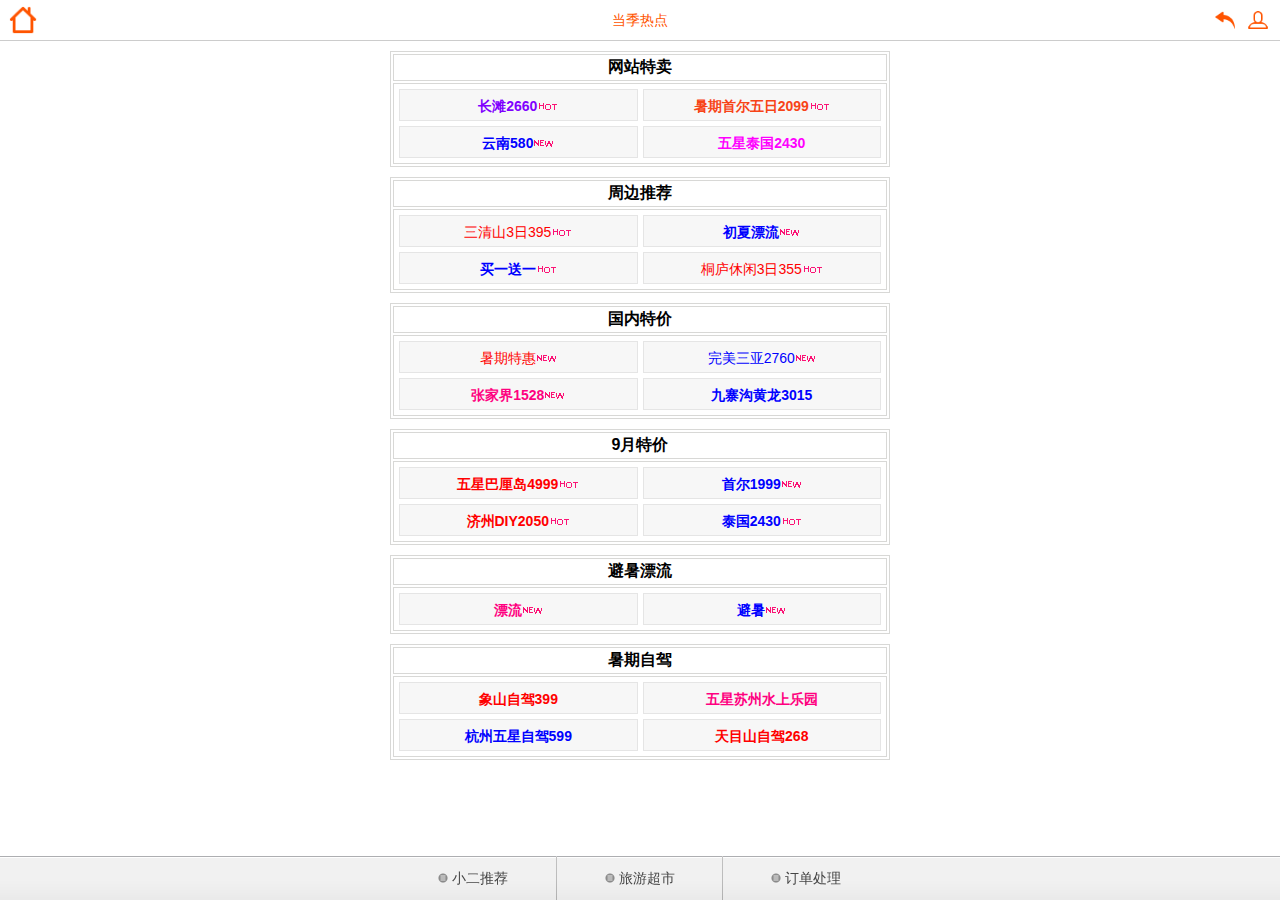
<file: hot.html>
<!DOCTYPE HTML>

<html lang="en-US">

<head>

    <meta charset="GB2312">

    <meta name="keywords" content=""/>

    <meta name="description" content=""/>

    <meta name='viewport' content='width=device-width, initial-scale=1.0, maximum-scale=1.0, minimum-scale=1.0'/>

    <link href="css/m.css" rel="stylesheet" type="text/css"/>
    <link rel="stylesheet" href="css/hot.css">

    <title>������</title>

    <script src="js/jquery-1.11.0.min.js" type="text/javascript"></script>

    <script src="js/manhuatoTop.1.0.js" type="text/javascript"></script>

    <script src="js/common.js" type="text/javascript"></script>

</head>


<body>

<div id="frame">

    <div id="top">

        <a id="logo" href="index.html"><img src="images/home.png" align="top"></a>

        <a id="title">�����ȵ�</a>

        <!--a id="search" href="search.jsp"><img src="images/search.png" align="top"></a-->

		<span id="list"><a href="javascript:window.history.back();"><img src="images/goback.png" align="top"></a>

		

		   <a href="login.html"><img src="images/userlogin.png" align="top"></a>

		

		</span>

    </div>

    <div id="con">

        <div class="search_div">


            <table border="1px" bordercolor="#D8D8D6" style="margin-top:10px;width:100%;">

                <tr>

                    <td style="font-size:16px;" align="center"><b>��վ����</b></td>

                </tr>

                <tr>

                    <td width="100%" style="padding:0px 0px 5px 5px;position:relative;">


                        <div style="float:left;width:50%;height:auto;margin-top:5px;">

                            <div style="position:relative;margin-right:5px;overflow:hidden;text-align:center;">

                                <a href="tour/lvyoutuan_TR043099.html"><span
                                        style="display:block;position:relative;bottom:0px;left:0px;text-align:center;background-color:#f1f1f1;opacity:0.5;filter:alpha(opacity=50);height:30px;border:1px solid #cccccc"></span><span
                                        style="display:block;position:absolute;width:100%;bottom:0px;left:0px;text-align:center;height:30px;line-height:30px;color:#000000;text-decoration:none;"><font
                                        color=#8000ff><strong>��̲2660</strong></font><img alt="������" src="images/rd1.gif"
                                                                                         align="absmiddle"></span></a>

                            </div>

                        </div>


                        <div style="float:left;width:50%;height:auto;margin-top:5px;">

                            <div style="position:relative;margin-right:5px;overflow:hidden;text-align:center;">

                                <a href="tour/lvyoutuan_TR043034.html"><span
                                        style="display:block;position:relative;bottom:0px;left:0px;text-align:center;background-color:#f1f1f1;opacity:0.5;filter:alpha(opacity=50);height:30px;border:1px solid #cccccc"></span><span
                                        style="display:block;position:absolute;width:100%;bottom:0px;left:0px;text-align:center;height:30px;line-height:30px;color:#000000;text-decoration:none;"><font
                                        color=#f74417><strong>�����׶�����2099</strong></font><img alt="������"
                                                                                             src="images/rd1.gif"
                                                                                             align="absmiddle"></span></a>

                            </div>

                        </div>


                        <div style="float:left;width:50%;height:auto;margin-top:5px;">

                            <div style="position:relative;margin-right:5px;overflow:hidden;text-align:center;">

                                <a href="tour/lvyoutuan_TR043080.html"><span
                                        style="display:block;position:relative;bottom:0px;left:0px;text-align:center;background-color:#f1f1f1;opacity:0.5;filter:alpha(opacity=50);height:30px;border:1px solid #cccccc"></span><span
                                        style="display:block;position:absolute;width:100%;bottom:0px;left:0px;text-align:center;height:30px;line-height:30px;color:#000000;text-decoration:none;"><font
                                        color=#0000ff><strong>����580</strong></font><img alt="������" src="images/rd2.gif"
                                                                                        align="absmiddle"></span></a>

                            </div>

                        </div>


                        <div style="float:left;width:50%;height:auto;margin-top:5px;">

                            <div style="position:relative;margin-right:5px;overflow:hidden;text-align:center;">

                                <a href="tour/lvyoutuan_TR041717.html"><span
                                        style="display:block;position:relative;bottom:0px;left:0px;text-align:center;background-color:#f1f1f1;opacity:0.5;filter:alpha(opacity=50);height:30px;border:1px solid #cccccc"></span><span
                                        style="display:block;position:absolute;width:100%;bottom:0px;left:0px;text-align:center;height:30px;line-height:30px;color:#000000;text-decoration:none;"><font
                                        color=#ff00ff><strong>����̩��2430</strong></font></span></a>

                            </div>

                        </div>


                    </td>

                </tr>

            </table>


            <table border="1px" bordercolor="#D8D8D6" style="margin-top:10px;width:100%;">

                <tr>

                    <td style="font-size:16px;" align="center"><b>�ܱ��Ƽ�</b></td>

                </tr>

                <tr>

                    <td width="100%" style="padding:0px 0px 5px 5px;position:relative;">


                        <div style="float:left;width:50%;height:auto;margin-top:5px;">

                            <div style="position:relative;margin-right:5px;overflow:hidden;text-align:center;">

                                <a href="tour/lvyoutuan_TR042792.html"><span
                                        style="display:block;position:relative;bottom:0px;left:0px;text-align:center;background-color:#f1f1f1;opacity:0.5;filter:alpha(opacity=50);height:30px;border:1px solid #cccccc"></span><span
                                        style="display:block;position:absolute;width:100%;bottom:0px;left:0px;text-align:center;height:30px;line-height:30px;color:#000000;text-decoration:none;"><font
                                        color=#ff0000>����ɽ3��395</font><img alt="������" src="images/rd1.gif"
                                                                          align="absmiddle"></span></a>

                            </div>

                        </div>


                        <div style="float:left;width:50%;height:auto;margin-top:5px;">

                            <div style="position:relative;margin-right:5px;overflow:hidden;text-align:center;">

                                <a href="tour/lineList.jsp@key=_25C6_25AF_25C1_25F7"><span
                                        style="display:block;position:relative;bottom:0px;left:0px;text-align:center;background-color:#f1f1f1;opacity:0.5;filter:alpha(opacity=50);height:30px;border:1px solid #cccccc"></span><span
                                        style="display:block;position:absolute;width:100%;bottom:0px;left:0px;text-align:center;height:30px;line-height:30px;color:#000000;text-decoration:none;"><font
                                        color=#0000ff><strong>����Ư��</strong></font><img alt="������" src="images/rd2.gif"
                                                                                       align="absmiddle"></span></a>

                            </div>

                        </div>


                        <div style="float:left;width:50%;height:auto;margin-top:5px;">

                            <div style="position:relative;margin-right:5px;overflow:hidden;text-align:center;">

                                <a href="tour/lineList.jsp@key=_25C2_25F2_25D2_25BB_25CB_25CD_25D2_25BB"><span
                                        style="display:block;position:relative;bottom:0px;left:0px;text-align:center;background-color:#f1f1f1;opacity:0.5;filter:alpha(opacity=50);height:30px;border:1px solid #cccccc"></span><span
                                        style="display:block;position:absolute;width:100%;bottom:0px;left:0px;text-align:center;height:30px;line-height:30px;color:#000000;text-decoration:none;"><font
                                        color=#0000ff><strong>��һ��һ</strong></font><img alt="������" src="images/rd1.gif"
                                                                                       align="absmiddle"></span></a>

                            </div>

                        </div>


                        <div style="float:left;width:50%;height:auto;margin-top:5px;">

                            <div style="position:relative;margin-right:5px;overflow:hidden;text-align:center;">

                                <a href="tour/lvyoutuan_TR041348.html"><span
                                        style="display:block;position:relative;bottom:0px;left:0px;text-align:center;background-color:#f1f1f1;opacity:0.5;filter:alpha(opacity=50);height:30px;border:1px solid #cccccc"></span><span
                                        style="display:block;position:absolute;width:100%;bottom:0px;left:0px;text-align:center;height:30px;line-height:30px;color:#000000;text-decoration:none;"><font
                                        color=#ff0000>ͩ®����3��355</font><img alt="������" src="images/rd1.gif"
                                                                           align="absmiddle"></span></a>

                            </div>

                        </div>


                    </td>

                </tr>

            </table>


            <table border="1px" bordercolor="#D8D8D6" style="margin-top:10px;width:100%;">

                <tr>

                    <td style="font-size:16px;" align="center"><b>�����ؼ�</b></td>

                </tr>

                <tr>

                    <td width="100%" style="padding:0px 0px 5px 5px;position:relative;">


                        <div style="float:left;width:50%;height:auto;margin-top:5px;">

                            <div style="position:relative;margin-right:5px;overflow:hidden;text-align:center;">

                                <a href="tour/lineList.jsp@key=_25CA_25EE_25C6_25DA_25CC_25D8_25BB_25DD"><span
                                        style="display:block;position:relative;bottom:0px;left:0px;text-align:center;background-color:#f1f1f1;opacity:0.5;filter:alpha(opacity=50);height:30px;border:1px solid #cccccc"></span><span
                                        style="display:block;position:absolute;width:100%;bottom:0px;left:0px;text-align:center;height:30px;line-height:30px;color:#000000;text-decoration:none;"><font
                                        color=#ff0000>�����ػ�</font><img alt="������" src="images/rd2.gif" align="absmiddle"></span></a>

                            </div>

                        </div>


                        <div style="float:left;width:50%;height:auto;margin-top:5px;">

                            <div style="position:relative;margin-right:5px;overflow:hidden;text-align:center;">

                                <a href="tour/lvyoutuan_TR042198.html"><span
                                        style="display:block;position:relative;bottom:0px;left:0px;text-align:center;background-color:#f1f1f1;opacity:0.5;filter:alpha(opacity=50);height:30px;border:1px solid #cccccc"></span><span
                                        style="display:block;position:absolute;width:100%;bottom:0px;left:0px;text-align:center;height:30px;line-height:30px;color:#000000;text-decoration:none;"><font
                                        color=#0000ff>��������2760</font><img alt="������" src="images/rd2.gif"
                                                                          align="absmiddle"></span></a>

                            </div>

                        </div>


                        <div style="float:left;width:50%;height:auto;margin-top:5px;">

                            <div style="position:relative;margin-right:5px;overflow:hidden;text-align:center;">

                                <a href="tour/lvyoutuan_TR042442.html"><span
                                        style="display:block;position:relative;bottom:0px;left:0px;text-align:center;background-color:#f1f1f1;opacity:0.5;filter:alpha(opacity=50);height:30px;border:1px solid #cccccc"></span><span
                                        style="display:block;position:absolute;width:100%;bottom:0px;left:0px;text-align:center;height:30px;line-height:30px;color:#000000;text-decoration:none;"><font
                                        color=#ff0080><strong>�żҽ�1528</strong></font><img alt="������" src="images/rd2.gif"
                                                                                          align="absmiddle"></span></a>

                            </div>

                        </div>


                        <div style="float:left;width:50%;height:auto;margin-top:5px;">

                            <div style="position:relative;margin-right:5px;overflow:hidden;text-align:center;">

                                <a href="tour/lvyoutuan_TR041636.html"><span
                                        style="display:block;position:relative;bottom:0px;left:0px;text-align:center;background-color:#f1f1f1;opacity:0.5;filter:alpha(opacity=50);height:30px;border:1px solid #cccccc"></span><span
                                        style="display:block;position:absolute;width:100%;bottom:0px;left:0px;text-align:center;height:30px;line-height:30px;color:#000000;text-decoration:none;"><font
                                        color=#0000ff><strong>��կ������3015</strong></font></span></a>

                            </div>

                        </div>


                    </td>

                </tr>

            </table>


            <table border="1px" bordercolor="#D8D8D6" style="margin-top:10px;width:100%;">

                <tr>

                    <td style="font-size:16px;" align="center"><b>9���ؼ�</b></td>

                </tr>

                <tr>

                    <td width="100%" style="padding:0px 0px 5px 5px;position:relative;">


                        <div style="float:left;width:50%;height:auto;margin-top:5px;">

                            <div style="position:relative;margin-right:5px;overflow:hidden;text-align:center;">

                                <a href="tour/lvyoutuan_TR043003.html"><span
                                        style="display:block;position:relative;bottom:0px;left:0px;text-align:center;background-color:#f1f1f1;opacity:0.5;filter:alpha(opacity=50);height:30px;border:1px solid #cccccc"></span><span
                                        style="display:block;position:absolute;width:100%;bottom:0px;left:0px;text-align:center;height:30px;line-height:30px;color:#000000;text-decoration:none;"><font
                                        color=#ff0000><strong>���ǰ��嵺4999</strong></font><img alt="������"
                                                                                            src="images/rd1.gif"
                                                                                            align="absmiddle"></span></a>

                            </div>

                        </div>


                        <div style="float:left;width:50%;height:auto;margin-top:5px;">

                            <div style="position:relative;margin-right:5px;overflow:hidden;text-align:center;">

                                <a href="tour/lvyoutuan_TR043033.html"><span
                                        style="display:block;position:relative;bottom:0px;left:0px;text-align:center;background-color:#f1f1f1;opacity:0.5;filter:alpha(opacity=50);height:30px;border:1px solid #cccccc"></span><span
                                        style="display:block;position:absolute;width:100%;bottom:0px;left:0px;text-align:center;height:30px;line-height:30px;color:#000000;text-decoration:none;"><font
                                        color=#0000ff><strong>�׶�1999</strong></font><img alt="������" src="images/rd2.gif"
                                                                                         align="absmiddle"></span></a>

                            </div>

                        </div>


                        <div style="float:left;width:50%;height:auto;margin-top:5px;">

                            <div style="position:relative;margin-right:5px;overflow:hidden;text-align:center;">

                                <a href="tour/lvyoutuan_TR043027.html"><span
                                        style="display:block;position:relative;bottom:0px;left:0px;text-align:center;background-color:#f1f1f1;opacity:0.5;filter:alpha(opacity=50);height:30px;border:1px solid #cccccc"></span><span
                                        style="display:block;position:absolute;width:100%;bottom:0px;left:0px;text-align:center;height:30px;line-height:30px;color:#000000;text-decoration:none;"><font
                                        color=#ff0000><strong>����DIY2050</strong></font><img alt="������"
                                                                                            src="images/rd1.gif"
                                                                                            align="absmiddle"></span></a>

                            </div>

                        </div>


                        <div style="float:left;width:50%;height:auto;margin-top:5px;">

                            <div style="position:relative;margin-right:5px;overflow:hidden;text-align:center;">

                                <a href="tour/lvyoutuan_TR042152.html"><span
                                        style="display:block;position:relative;bottom:0px;left:0px;text-align:center;background-color:#f1f1f1;opacity:0.5;filter:alpha(opacity=50);height:30px;border:1px solid #cccccc"></span><span
                                        style="display:block;position:absolute;width:100%;bottom:0px;left:0px;text-align:center;height:30px;line-height:30px;color:#000000;text-decoration:none;"><font
                                        color=#0000ff><strong>̩��2430</strong></font><img alt="������" src="images/rd1.gif"
                                                                                         align="absmiddle"></span></a>

                            </div>

                        </div>


                    </td>

                </tr>

            </table>


            <table border="1px" bordercolor="#D8D8D6" style="margin-top:10px;width:100%;">

                <tr>

                    <td style="font-size:16px;" align="center"><b>����Ư��</b></td>

                </tr>

                <tr>

                    <td width="100%" style="padding:0px 0px 5px 5px;position:relative;">


                        <div style="float:left;width:50%;height:auto;margin-top:5px;">

                            <div style="position:relative;margin-right:5px;overflow:hidden;text-align:center;">

                                <a href="tour/lineList.jsp@key=_25C6_25AF_25C1_25F7"><span
                                        style="display:block;position:relative;bottom:0px;left:0px;text-align:center;background-color:#f1f1f1;opacity:0.5;filter:alpha(opacity=50);height:30px;border:1px solid #cccccc"></span><span
                                        style="display:block;position:absolute;width:100%;bottom:0px;left:0px;text-align:center;height:30px;line-height:30px;color:#000000;text-decoration:none;"><font
                                        color=#ff0080><strong>Ư��</strong></font><img alt="������" src="images/rd2.gif"
                                                                                     align="absmiddle"></span></a>

                            </div>

                        </div>


                        <div style="float:left;width:50%;height:auto;margin-top:5px;">

                            <div style="position:relative;margin-right:5px;overflow:hidden;text-align:center;">

                                <a href="tour/lineList.jsp@key=_25B1_25DC_25CA_25EE"><span
                                        style="display:block;position:relative;bottom:0px;left:0px;text-align:center;background-color:#f1f1f1;opacity:0.5;filter:alpha(opacity=50);height:30px;border:1px solid #cccccc"></span><span
                                        style="display:block;position:absolute;width:100%;bottom:0px;left:0px;text-align:center;height:30px;line-height:30px;color:#000000;text-decoration:none;"><font
                                        color=#0000ff><strong>����</strong></font><img alt="������" src="images/rd2.gif"
                                                                                     align="absmiddle"></span></a>

                            </div>

                        </div>


                    </td>

                </tr>

            </table>


            <table border="1px" bordercolor="#D8D8D6" style="margin-top:10px;width:100%;">

                <tr>

                    <td style="font-size:16px;" align="center"><b>�����Լ�</b></td>

                </tr>

                <tr>

                    <td width="100%" style="padding:0px 0px 5px 5px;position:relative;">


                        <div style="float:left;width:50%;height:auto;margin-top:5px;">

                            <div style="position:relative;margin-right:5px;overflow:hidden;text-align:center;">

                                <a href="tour/lvyoutuan_TR042058.html"><span
                                        style="display:block;position:relative;bottom:0px;left:0px;text-align:center;background-color:#f1f1f1;opacity:0.5;filter:alpha(opacity=50);height:30px;border:1px solid #cccccc"></span><span
                                        style="display:block;position:absolute;width:100%;bottom:0px;left:0px;text-align:center;height:30px;line-height:30px;color:#000000;text-decoration:none;"><font
                                        color=#ff0000><strong>��ɽ�Լ�399</strong></font></span></a>

                            </div>

                        </div>


                        <div style="float:left;width:50%;height:auto;margin-top:5px;">

                            <div style="position:relative;margin-right:5px;overflow:hidden;text-align:center;">

                                <a href="tour/lvyoutuan_TR042033.html"><span
                                        style="display:block;position:relative;bottom:0px;left:0px;text-align:center;background-color:#f1f1f1;opacity:0.5;filter:alpha(opacity=50);height:30px;border:1px solid #cccccc"></span><span
                                        style="display:block;position:absolute;width:100%;bottom:0px;left:0px;text-align:center;height:30px;line-height:30px;color:#000000;text-decoration:none;"><font
                                        color=#ff0080><strong>��������ˮ����԰</strong></font></span></a>

                            </div>

                        </div>


                        <div style="float:left;width:50%;height:auto;margin-top:5px;">

                            <div style="position:relative;margin-right:5px;overflow:hidden;text-align:center;">

                                <a href="tour/lvyoutuan_TR042127.html"><span
                                        style="display:block;position:relative;bottom:0px;left:0px;text-align:center;background-color:#f1f1f1;opacity:0.5;filter:alpha(opacity=50);height:30px;border:1px solid #cccccc"></span><span
                                        style="display:block;position:absolute;width:100%;bottom:0px;left:0px;text-align:center;height:30px;line-height:30px;color:#000000;text-decoration:none;"><font
                                        color=#0000ff><strong>���������Լ�599</strong></font></span></a>

                            </div>

                        </div>


                        <div style="float:left;width:50%;height:auto;margin-top:5px;">

                            <div style="position:relative;margin-right:5px;overflow:hidden;text-align:center;">

                                <a href="tour/lvyoutuan_TR042577.html"><span
                                        style="display:block;position:relative;bottom:0px;left:0px;text-align:center;background-color:#f1f1f1;opacity:0.5;filter:alpha(opacity=50);height:30px;border:1px solid #cccccc"></span><span
                                        style="display:block;position:absolute;width:100%;bottom:0px;left:0px;text-align:center;height:30px;line-height:30px;color:#000000;text-decoration:none;"><font
                                        color=#ff0000><strong>��Ŀɽ�Լ�268</strong></font></span></a>

                            </div>

                        </div>


                    </td>

                </tr>

            </table>


        </div>

    </div>



    <div id="menu"
         style="position:fixed;bottom:0px;width:100%;height:44px;line-height:44px;z-index:999;background:url(images/menubg.png) repeat-x;">

        <ul style="margin:0 auto;list-style-type:none;width:100%;max-width:500px;height:100%;">


            <li><img class="img_front" src="images/front.png">
                <div class="menu_li"><img src="images/coin.png" width=10>&nbsp;С���Ƽ�</div>
                <img class="line" src="images/line.png" width=1>

		

		<span style="background-size:100%;">

			<img src="images/navbg4.png" width=100%>

			<div style="position:absolute;top:0px;left:0px;">

		

			<a href="onsale_0.html">ÿ���Ƽ�</a>

		

			<a href="onsale_2.html">�����ɱ</a>

		

			<a href="onsale.html">��ʱ����</a>

		

			<a href="hot.html">�����ȵ�</a>

		

			</div>

		</span>


            </li>


            <li><img class="img_front" src="images/front.png">
                <div class="menu_li"><img src="images/coin.png" width=10>&nbsp;���γ���</div>
                <img class="line" src="images/line.png" width=1>

		

		<span style="background-size:100%;">

			<img src="images/navbg4.png" width=100%>

			<div style="position:absolute;top:0px;left:0px;">

		

			<a href="list.html">Ŀ�ĵ�</a>

		

			<a href="rank.html">���а�</a>

		

			<a href="search.html">��������</a>

		

			<a href="javascript:beginTalk()">������ѯ</a>

		

			</div>

		</span>


            </li>


            <li><img class="img_front" src="images/front.png">
                <div class="menu_li"><img src="images/coin.png" width=10>&nbsp;��������</div>

		

		<span style="background-size:100%;">

			<img src="images/navbg5.png" width=100%>

			<div style="position:absolute;top:0px;left:0px;">

		

			<a href="#">�ҵĶ���</a>

		

			<a href="#">��Ա����</a>

		

			<a href="#">����΢��</a>

		

			<a href="#">��ϵ����</a>

		

			<a href="#">������վ</a>

		

			</div>

		</span>


            </li>


        </ul>

    </div>

    <div class="footer_front" style="position:fixed;width:100%;height:100%;top:0px;left:0px;z-index:888;display:none;">
        <img src="images/front.png" width="100%" height="100%"></div>



</div>

</body>
<script>

    function beginTalk() {

        var t = window.location.toString();

        var newT = t.replace(new RegExp("&", "gm"), "<and>");

        window.open("italk/index_m.jsp@fs_AccessAddress=" + newT, "talk");

    }

    window.onload = function () {

        $('#menu ul li').each(function (j) {

            $('#menu ul li').eq(j).removeClass("on");

            $('#menu ul li span').eq(j).animate({bottom: -$('#menu ul li span').eq(j).height()}, 100);

        });

    }

    $('#menu ul li').each(function (i) {

        $(this).click(function () {

            if ($(this).attr("class") != "on") {

                $('#menu ul .on span').animate({bottom: -$('#menu ul .on span').height()}, 200);

                $('#menu ul .on').removeClass("on");

                $(this).addClass("on");

                $('#menu ul li span').eq(i).animate({bottom: 35}, 200);

                $('.footer_front').show();

            } else {

                $('#menu ul li span').eq(i).animate({bottom: -$('#menu ul li span').eq(i).height()}, 200);

                $(this).removeClass("on");

                $('.footer_front').hide();

            }

        });

    });

    $('.footer_front').click(function () {

        $('#menu ul .on span').animate({bottom: -$('#menu ul .on span').height()}, 200);

        $('#menu ul .on').removeClass("on");

        $(this).hide();

    });

</script>

</html>
</file>
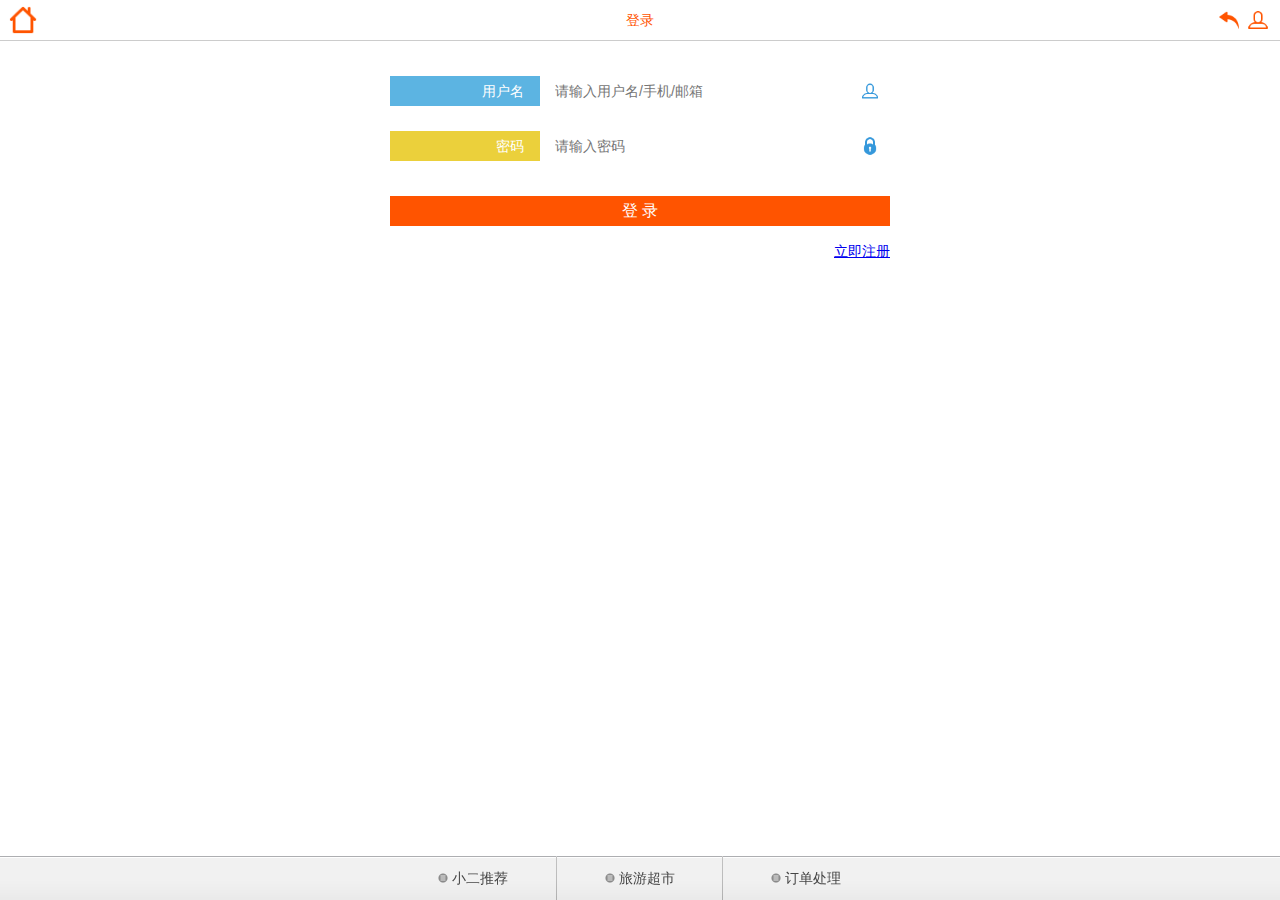
<file: login.html>
<!DOCTYPE HTML>

<html lang="en-US">

<head>

    <meta charset="GB2312">

    <meta name="keywords" content=""/>

    <meta name="description" content=""/>

    <meta name='viewport' content='width=device-width, initial-scale=1.0, maximum-scale=1.0, minimum-scale=1.0'/>

    <link href="css/m.css" rel="stylesheet" type="text/css"/>

    <title>������</title>

    <script src="js/jquery-1.11.0.min.js" type="text/javascript"></script>

    <script src="js/manhuatoTop.1.0.js" type="text/javascript"></script>

    <script src="js/common.js" type="text/javascript"></script>

</head>


<body>

<div id="frame">
    <div id="top">
        <a id="logo" href="index.html"><img src="images/home.png" align="top"></a>
        <a id="title">��¼</a>
        <!--a id="search" href="search.jsp"><img src="images/search.png" align="top"></a-->
        <span id="list"><a href="javascript:window.history.back();"><img src="images/goback.png" align="top"></a><a
                href="login.jsp"><img src="images/userlogin.png" align="top"></a></span>

    </div>

    <div id="con">

        <div id="login_div">

            <form name="form2" onKeyDown="onKeyDown()" method="post" action="loginDo.jsp">

                <input name="t" id="t" value="" type="hidden">

                <div class="userline_info"></div>

                <div class="userline">
                    <div class="userline_1">�û���&nbsp;&nbsp;&nbsp;&nbsp;</div>
                    <div class="userline_2"><input type="text" name="userId" id="userId" placeholder="�������û���/�ֻ�/����"/>
                    </div>
                    <div class="userline_3"><img src="images/login.png"></div>
                </div>

                <div class="userline_info" id="username_info"></div>

                <div class="userline">
                    <div class="userline_1 c1">����&nbsp;&nbsp;&nbsp;&nbsp;</div>
                    <div class="userline_2"><input name="userPassword" id="userPassword" type="password"
                                                   placeholder="����������"/></div>
                    <div class="userline_3"><img src="images/lock.png"></div>
                </div>

                <div class="userline_info" id="pass_info"></div>

                <div class="login_button"><input type="submit" value="�� ¼"
                                                 style="width:100%;height:100%;background:none;border:none;color:#ffffff;font-size:16px;">
                </div>

                <div class="reg_div">

                    <div class="reg_div_1">
                        <!--a href="./getpwd.jsp" target="_self" style="color:#7A7A7A;">�������룿</a--></div>

                    <div class="reg_div_2"><a href="#" target="_self">����ע��</a></div>

                </div>

            </form>

        </div>

    </div>
    <div id="menu" style="position:fixed;bottom:0px;width:100%;height:44px;line-height:44px;z-index:999;background:url(images/menubg.png) repeat-x;">

        <ul style="margin:0 auto;list-style-type:none;width:100%;max-width:500px;height:100%;">
            <li><img class="img_front" src="images/front.png">
                <div class="menu_li"><img src="images/coin.png" width=10>&nbsp;С���Ƽ�</div>
                <img class="line" src="images/line.png" width=1>
			<span style="background-size:100%;">
			<img src="images/navbg4.png" width=100%>
				<div style="position:absolute;top:0px;left:0px;">
                    <a href="onsale_0.html">ÿ���Ƽ�</a>
                    <a href="onsale_2.html">�����ɱ</a>
                    <a href="onsale.html">��ʱ����</a>
                    <a href="hot.html">�����ȵ�</a>
				</div>
            </span>
            </li>
            <li>
                <img class="img_front" src="images/front.png">
                <div class="menu_li"><img src="images/coin.png" width=10>&nbsp;���γ���</div>
                <img class="line" src="images/line.png" width=1>
                <span style="background-size:100%;">
                    <img src="images/navbg4.png" width=100%>
                    <div style="position:absolute;top:0px;left:0px;">
                        <a href="list.html">Ŀ�ĵ�</a>
                        <a href="rank.html">���а�</a>
                        <a href="search.html">��������</a>
                        <a href="javascript:beginTalk()">������ѯ</a>
                    </div></span>
            </li>
            <li>
                <img class="img_front" src="images/front.png">
                <div class="menu_li"><img src="images/coin.png" width=10>&nbsp;��������</div>
                <span style="background-size:100%;">
                    <img src="images/navbg5.png" width=100%>
                    <div style="position:absolute;top:0px;left:0px;">
                        <a href="#">�ҵĶ���</a>
			<a href="#">��Ա����</a>
			<a href="#">����΢��</a>
			<a href="#">��ϵ����</a>
			<a href="#">������վ</a>
			</div>
		</span>


            </li>


        </ul>

    </div>

    <div class="footer_front" style="position:fixed;width:100%;height:100%;top:0px;left:0px;z-index:888;display:none;">
        <img src="images/front.png" width="100%" height="100%"></div>

    <style>

        #menu ul li {
            float: left;
            width: 33.3%;
            height: 100%;
            text-align: center;
            position: relative;
            font-size: 14px;
        }

        #menu ul li .line {
            position: absolute;
            top: 0px;
            right: 0px;
            z-index: 30;
        }

        #menu ul li .menu_li {
            position: absolute;
            top: 0px;
            left: 0px;
            z-index: 20;
            width: 100%;
            height: 100%;
            color: #454545;
            background: url(images/menubg.png) repeat-x;
        }

        #menu ul li .img_front {
            position: absolute;
            top: 0px;
            left: 0px;
            z-index: 30;
            width: 100%;
            height: 100%;
        }

        #menu ul li .img_front img {
            width: 100%;
            height: 100%;
        }

        #menu ul li span {
            position: absolute;
            bottom: -300px;
            left: 50%;
            width: 104px;
            margin-left: -52px;
            height: auto;
            text-align: center;
            z-index: 10;
        }

        #menu ul li span a {
            float: left;
            width: 100%;
            height: 43px;
            line-height: 43px;
            color: #454545;
            text-decoration: none;
        }

    </style>

    <script>

        function beginTalk() {

            var t = window.location.toString();

            var newT = t.replace(new RegExp("&", "gm"), "<and>");

            window.open("italk/index_m.jsp@fs_AccessAddress=" + newT, "talk");

        }

        window.onload = function () {

            $('#menu ul li').each(function (j) {

                $('#menu ul li').eq(j).removeClass("on");

                $('#menu ul li span').eq(j).animate({bottom: -$('#menu ul li span').eq(j).height()}, 100);

            });

        }

        $('#menu ul li').each(function (i) {

            $(this).click(function () {

                if ($(this).attr("class") != "on") {

                    $('#menu ul .on span').animate({bottom: -$('#menu ul .on span').height()}, 200);

                    $('#menu ul .on').removeClass("on");

                    $(this).addClass("on");

                    $('#menu ul li span').eq(i).animate({bottom: 35}, 200);

                    $('.footer_front').show();

                } else {

                    $('#menu ul li span').eq(i).animate({bottom: -$('#menu ul li span').eq(i).height()}, 200);

                    $(this).removeClass("on");

                    $('.footer_front').hide();

                }

            });

        });

        $('.footer_front').click(function () {

            $('#menu ul .on span').animate({bottom: -$('#menu ul .on span').height()}, 200);

            $('#menu ul .on').removeClass("on");

            $(this).hide();

        });

    </script>

</div>

<script>

    function check() {

        if (document.form2.userId.value == "") {

            alert("�û�������Ϊ��!");

            return false;

        } else if (document.form2.userPassword.value == "") {

            alert("��½���벻��Ϊ��!");

            return false;

        }

        document.form2.submit();

    }

    $('.login_button input').click(function (e) {

        e.preventDefault()

        check();

    });

</script>

</body>

</html>
</file>
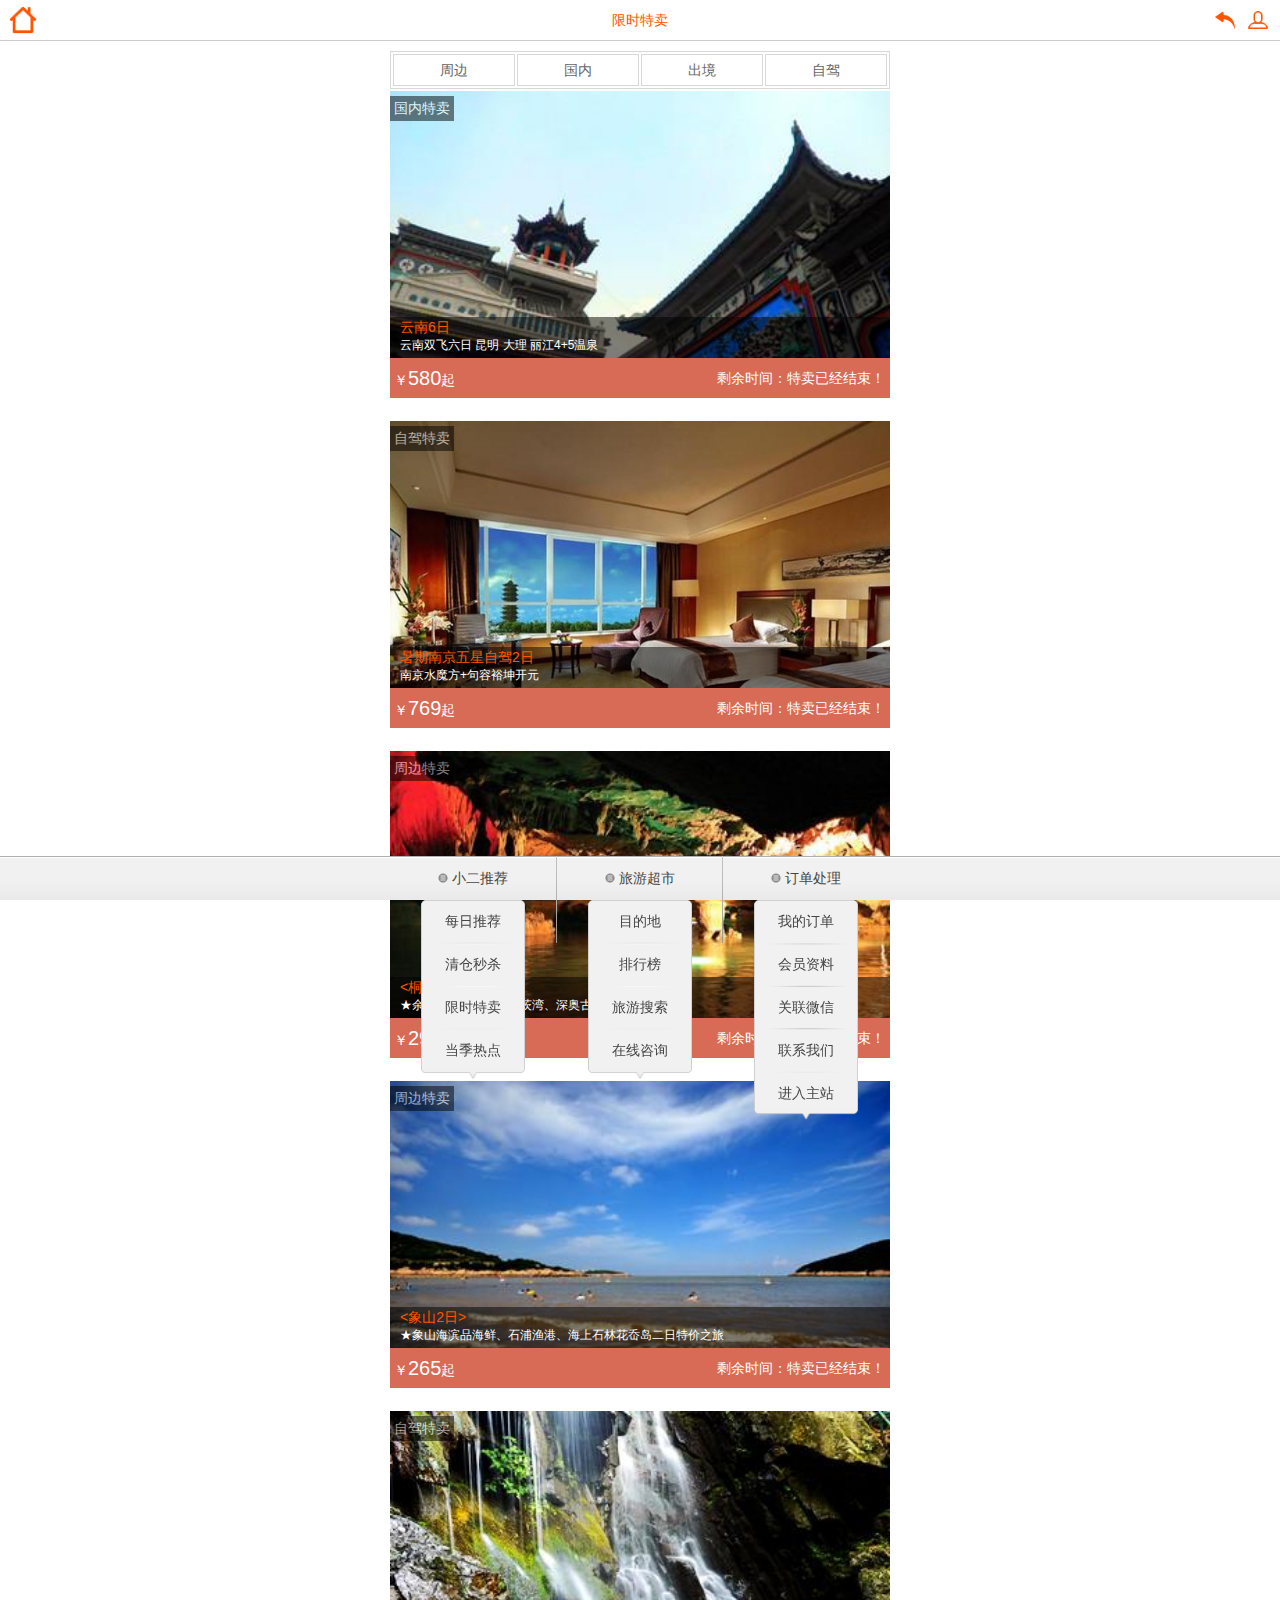
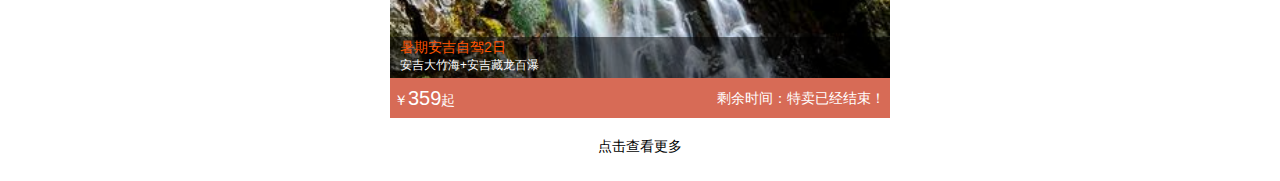
<file: onsale.html>
<!DOCTYPE HTML>

<html lang="en-US">

<head>

<meta charset="GB2312">

<meta name="keywords" content="">

<meta name="description" content="">

<meta name='viewport' content='width=device-width, initial-scale=1.0, maximum-scale=1.0, minimum-scale=1.0'/>

<link href="css/m.css" rel="stylesheet" type="text/css" />

<title>������</title>

<script src="js/jquery-1.11.0.min.js" type="text/javascript"></script>

<script src="js/manhuatoTop.1.0.js" type="text/javascript"></script>

<script src="js/common.js" type="text/javascript"></script>

</head>



<body>

<div id="frame">

	<div id="top">

		<a id="logo" href="index.html"><img src="images/home.png" align="top"></a>

		<a id="title">��ʱ����</a>

		<!--a id="search" href="search.jsp"><img src="images/search.png" align="top"></a-->

		<span id="list"><a href="javascript:window.history.back();"><img src="images/goback.png" align="top"></a>

		

		   <a href="login.html"><img src="images/userlogin.png" align="top"></a>

		

		</span>

	</div>

	<div id="con">

		

		<div class="tm_div" style="margin-bottom:-18px;">

			<table class="tm_ul" border="1px" bordercolor="#D8D8D6">

				<tr>

					<td style="padding:0px"><a href="onsale_1.html" >�ܱ�</a></td>

					<td style="padding:0px"><a href="onsale_3.html" >����</a></td>

					<td style="padding:0px"><a href="onsale_4.html" >����</a></td>

					<td style="padding:0px"><a href="onsale_6.html" >�Լ�</a></td>

				</tr>

			</table>

		</div>

		

		

		<input id="endtime" name="endtime" type="hidden" value="Tue Aug 26 10:00:00 CST 2014">

		<div class="tm_div">

			<div class="tm_pro">

				<a href="lvyoutuan_TR042774.html"><img src="uploadpic/TR/201408110117300.jpg" width="100%"></a>

				<div class="tm_type"><a href="onsale_3.html">&nbsp;��������&nbsp;</a></div>

				<div class="tm_title">

					<div class="tm_title_bg"></div>

					<div class="tm_title_con">

						<div class="tm_title_con_1"><a href="lvyoutuan_TR042774.html">����6��</a></div>

						<div class="tm_title_con_2"><a href="lvyoutuan_TR042774.html">����˫������ ���� ���� ����4+5��Ȫ </a></div>

					</div>

				</div>

			</div>

			<div class="tm_price">

				<div class="tm_price_1">&nbsp;��<font style="font-size:20px;">580</font>��</div>

				<div class="tm_price_2">ʣ��ʱ�䣺<span class="servertime">0��0ʱ0��0��</span></div>

			</div>

		</div>

		

		<input id="endtime" name="endtime" type="hidden" value="Tue Aug 26 10:00:00 CST 2014">

		<div class="tm_div">

			<div class="tm_pro">

				<a href="lvyoutuan_TR042774.html"><img src="uploadpic/TR/201406240205110.jpg" width="100%"></a>

				<div class="tm_type"><a href="onsale_6.html">&nbsp;�Լ�����&nbsp;</a></div>

				<div class="tm_title">

					<div class="tm_title_bg"></div>

					<div class="tm_title_con">

						<div class="tm_title_con_1"><a href="lvyoutuan_TR042774.html">�����Ͼ������Լ�2��</a></div>

						<div class="tm_title_con_2"><a href="lvyoutuan_TR042774.html">�Ͼ�ˮħ��+����ԣ����Ԫ</a></div>

					</div>

				</div>

			</div>

			<div class="tm_price">

				<div class="tm_price_1">&nbsp;��<font style="font-size:20px;">769</font>��</div>

				<div class="tm_price_2">ʣ��ʱ�䣺<span class="servertime">0��0ʱ0��0��</span></div>

			</div>

		</div>

		

		<input id="endtime" name="endtime" type="hidden" value="Tue Aug 26 10:00:00 CST 2014">

		<div class="tm_div">

			<div class="tm_pro">

				<a href="lvyoutuan_TR042774.html"><img src="uploadpic/TR/201404141002300.jpg" width="100%"></a>

				<div class="tm_type"><a href="onsale_1.html">&nbsp;�ܱ�����&nbsp;</a></div>

				<div class="tm_title">

					<div class="tm_title_bg"></div>

					<div class="tm_title_con">

						<div class="tm_title_con_1"><a href="lvyoutuan_TR042774.html"><ͩ®����3��></a></div>

						<div class="tm_title_con_2"><a href="lvyoutuan_TR042774.html">���ຼ����̶��ͩ®«���塢��¹���ũ������3�� <br />

<span style="color: #3e3d3d"></span></a></div>

					</div>

				</div>

			</div>

			<div class="tm_price">

				<div class="tm_price_1">&nbsp;��<font style="font-size:20px;">295</font>��</div>

				<div class="tm_price_2">ʣ��ʱ�䣺<span class="servertime">0��0ʱ0��0��</span></div>

			</div>

		</div>

		

		<input id="endtime" name="endtime" type="hidden" value="Mon Aug 25 10:00:00 CST 2014">

		<div class="tm_div">

			<div class="tm_pro">

				<a href="lvyoutuan_TR042774.html"><img src="uploadpic/TR/201406161051040.jpg" width="100%"></a>

				<div class="tm_type"><a href="onsale_1.html">&nbsp;�ܱ�����&nbsp;</a></div>

				<div class="tm_title">

					<div class="tm_title_bg"></div>

					<div class="tm_title_con">

						<div class="tm_title_con_1"><a href="lvyoutuan_TR042286.html"><��ɽ2��></a></div>

						<div class="tm_title_con_2"><a href="lvyoutuan_TR042286.html">����ɽ����Ʒ���ʡ�ʯ����ۡ�����ʯ�ֻ�᮵������ؼ�֮�� <br />

<span style="color: #3e3d3d"></span></a></div>

					</div>

				</div>

			</div>

			<div class="tm_price">

				<div class="tm_price_1">&nbsp;��<font style="font-size:20px;">265</font>��</div>

				<div class="tm_price_2">ʣ��ʱ�䣺<span class="servertime">0��0ʱ0��0��</span></div>

			</div>

		</div>

		

		<input id="endtime" name="endtime" type="hidden" value="Mon Aug 25 10:00:00 CST 2014">

		<div class="tm_div">

			<div class="tm_pro">

				<a href="lvyoutuan_TR042937.html"><img src="uploadpic/TR/201407220337080.jpg" width="100%"></a>

				<div class="tm_type"><a href="onsale_6.html">&nbsp;�Լ�����&nbsp;</a></div>

				<div class="tm_title">

					<div class="tm_title_bg"></div>
					<div class="tm_title_con">
						<div class="tm_title_con_1"><a href="lvyoutuan_TR042937.html">���ڰ����Լ�2��</a></div>
						<div class="tm_title_con_2"><a href="lvyoutuan_TR042937.html">��������+������������</a></div>
					</div>
				</div>
			</div>
			<div class="tm_price">
				<div class="tm_price_1">&nbsp;��<font style="font-size:20px;">359</font>��</div>
				<div class="tm_price_2">ʣ��ʱ�䣺<span class="servertime">0��0ʱ0��0��</span></div>
			</div>
		</div>
	</div>
	<div class="more" id="more">����鿴����</div>
<div id="menu" style="position:fixed;bottom:0px;width:100%;height:44px;line-height:44px;z-index:999;background:url(images/menubg.png) repeat-x;">

	<ul style="margin:0 auto;list-style-type:none;width:100%;max-width:500px;height:100%;">

		

		<li><img class="img_front" src="images/front.png"><div class="menu_li"><img src="images/coin.png" width=10>&nbsp;С���Ƽ�</div><img class="line" src="images/line.png" width=1>

		

		<span style="background-size:100%;">

			<img src="images/navbg4.png" width=100%>

			<div style="position:absolute;top:0px;left:0px;">

		

			<a href="onsale_0.html">ÿ���Ƽ�</a>

		

			<a href="onsale_2.html">�����ɱ</a>

		

			<a href="onsale.html">��ʱ����</a>

		

			<a href="hot.html">�����ȵ�</a>

		

			</div>

		</span>

		

		</li>

		

		<li><img class="img_front" src="images/front.png"><div class="menu_li"><img src="images/coin.png" width=10>&nbsp;���γ���</div><img class="line" src="images/line.png" width=1>

		

		<span style="background-size:100%;">

			<img src="images/navbg4.png" width=100%>

			<div style="position:absolute;top:0px;left:0px;">

		

			<a href="list.html">Ŀ�ĵ�</a>

		

			<a href="rank.html">���а�</a>

		

			<a href="search.html">��������</a>

		

			<a href="javascript:beginTalk()">������ѯ</a>

		

			</div>

		</span>

		

		</li>

		

		<li><img class="img_front" src="images/front.png"><div class="menu_li"><img src="images/coin.png" width=10>&nbsp;��������</div>

		

		<span style="background-size:100%;">

			<img src="images/navbg5.png" width=100%>

			<div style="position:absolute;top:0px;left:0px;">

		

			<a href="#">�ҵĶ���</a>

		

			<a href="#">��Ա����</a>

		

			<a href="#">����΢��</a>

		

			<a href="#">��ϵ����</a>

		

			<a href="#">������վ</a>

		

			</div>

		</span>

		

		</li>

		

	</ul>

</div>

<div class="footer_front" style="position:fixed;width:100%;height:100%;top:0px;left:0px;z-index:888;display:none;"><img src="images/front.png" width="100%" height="100%"></div>

<style>

#menu ul li{float:left;width:33.3%;height:100%;text-align:center;position:relative;font-size:14px;}

#menu ul li .line{position:absolute;top:0px;right:0px;z-index:30;}

#menu ul li .menu_li{position:absolute;top:0px;left:0px;z-index:20;width:100%;height:100%;color:#454545;background:url(images/menubg.png) repeat-x;}

#menu ul li .img_front{position:absolute;top:0px;left:0px;z-index:30;width:100%;height:100%;}

#menu ul li .img_front img{width:100%;height:100%;}

#menu ul li span{position:absolute;bottom:-300px;left:50%;width:104px;margin-left:-52px;height:auto;text-align:center;z-index:10;}

#menu ul li span a{float:left;width:100%;height:43px;line-height:43px;color:#454545;text-decoration:none;}

</style>

<script>

function beginTalk() {

	var t = window.location.toString();

	var newT = t.replace(new RegExp("&", "gm"), "<and>"); 

	window.open("italk/index_m.jsp@fs_AccessAddress=" + newT, "talk");

}

window.onload = function(){

	$('#menu ul li').each(function(j){

		$('#menu ul li').eq(j).removeClass("on");

		$('#menu ul li span').eq(j).animate({bottom:-$('#menu ul li span').eq(j).height()},100);

	});

}

$('#menu ul li').each(function(i){

	$(this).click(function(){

		if($(this).attr("class")!="on"){

			$('#menu ul .on span').animate({bottom:-$('#menu ul .on span').height()},200);

			$('#menu ul .on').removeClass("on");

			$(this).addClass("on");

			$('#menu ul li span').eq(i).animate({bottom:35},200);

			$('.footer_front').show();

		}else{

			$('#menu ul li span').eq(i).animate({bottom:-$('#menu ul li span').eq(i).height()},200);

			$(this).removeClass("on");

			$('.footer_front').hide();

		}

	});

});

$('.footer_front').click(function(){

	$('#menu ul .on span').animate({bottom:-$('#menu ul .on span').height()},200);

	$('#menu ul .on').removeClass("on");

	$(this).hide();

});

</script>

</div>

<script>

$(function () {

	$('#list img').click(function (e) {

		if(parseInt($('#info').css('right'))==0){

			$('#info').animate({right:-200},200).css('display','none');

			$('#frame').animate({left:0},200);

		}else{

			$('#info').animate({right:0},200).css({'display':'block','height':$('#frame').height()});

			$('#frame').animate({left:-200},200);

		}

	});

	$(window).manhuatoTop({

		showHeight : 500,//���ù����߶�ʱ��ʾ

		speed : 500 //���ض������ٶ��Ժ���Ϊ��λ

	});

})

function show(i){

	var now = new Date();

	var utime = $('input').eq(i).attr("value");

	if (utime == "")

		return "��";

	var urodz = new Date(utime);

	var daysRound = Math.floor((urodz - now) / 1000 / 60 / 60 / 24);

	var hoursRound = Math.floor((urodz - now) / 1000 / 60 / 60 - (24 * daysRound));

	var minutesRound = Math.floor((urodz - now) / 1000 / 60 - (24 * 60 * daysRound) - (60 * hoursRound));

	var secondsRound = Math.floor((urodz - now) / 1000 - (24 * 60 * 60 * daysRound) - (60 * 60 * hoursRound) - (60 * minutesRound));

	var time = daysRound + "��" + hoursRound + "ʱ" + minutesRound + "��" + secondsRound + "��";

	if (daysRound < 0 || hoursRound < 0 || minutesRound < 0 || secondsRound < 0)

		time = "�����Ѿ�������";

	if (daysRound >= 3)

		time = "3������";

	$('.servertime').eq(i).html(time);

	setTimeout("show(\"" + i + "\")",1000);

}



$('.servertime').each(function(i){

	show(i);

});



h=1;

$("#more").click(function(){

	var scrolltop=$("#con").height();

	$("#more").html("<img src=\"images/loading.gif\">");

	htmlobj=$.ajax({url:"more.jsp@type=&page="+h,async:false});

	$("#con").append(htmlobj.responseText);

	h=h+1;

	

	$('.servertime').each(function(i){

		show(i);

	});

	

	$("#more").html("����鿴����");

	$("html,body").animate({scrollTop:scrolltop+60},500);	

	if($("#nomore").attr("value")==1){

		$("#more").html("���ע��������");

	}

});

</script>

</body>

</html>
</file>
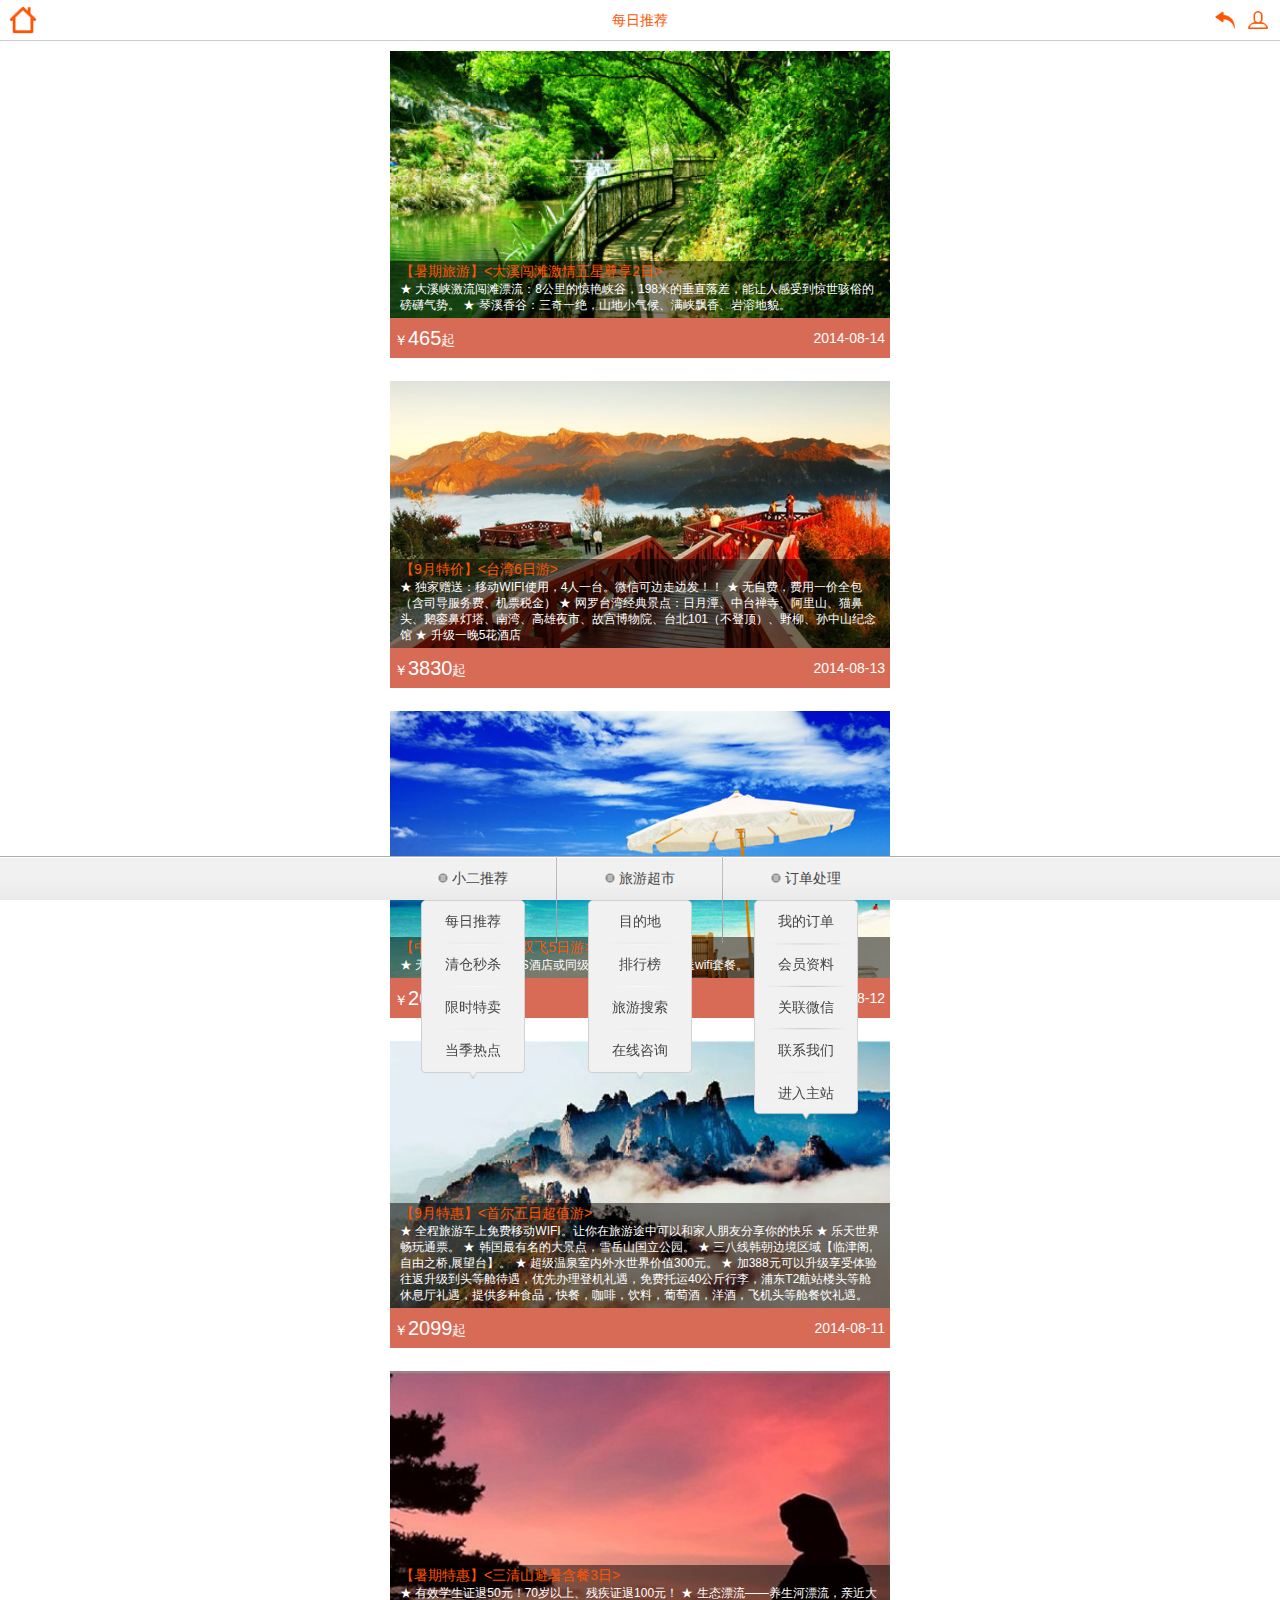
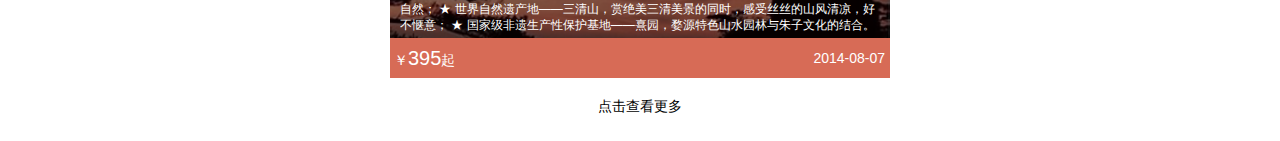
<file: onsale_0.html>
<!DOCTYPE HTML>

<html lang="en-US">

<head>

<meta charset="GB2312">

<meta name="keywords" content="">

<meta name="description" content="">

<meta name='viewport' content='width=device-width, initial-scale=1.0, maximum-scale=1.0, minimum-scale=1.0'/>

<link href="css/m.css" rel="stylesheet" type="text/css" />

<title>������</title>

<script src="js/jquery-1.11.0.min.js" type="text/javascript"></script>

<script src="js/manhuatoTop.1.0.js" type="text/javascript"></script>

<script src="js/common.js" type="text/javascript"></script>

</head>



<body>

<div id="frame">

	<div id="top">

		<a id="logo" href="index.html"><img src="images/home.png" align="top"></a>

		<a id="title">ÿ���Ƽ�</a>

		<!--a id="search" href="search.jsp"><img src="images/search.png" align="top"></a-->

		<span id="list"><a href="javascript:window.history.back();"><img src="images/goback.png" align="top"></a>

		

		   <a href="login.html"><img src="images/userlogin.png" align="top"></a>

		

		</span>

	</div>

	<div id="con">

		

		

		<input id="endtime" name="endtime" type="hidden" value="Sun Aug 31 03:00:00 CST 2014">

		<div class="tm_div">

			<div class="tm_pro">

				<a href="lvyoutuan_TR042774.html"><img src="uploadpic/onsale/20140814014938.jpg" width="100%"></a>

				<div class="tm_type"><a href="onsale_0.html"></a></div>

				<div class="tm_title">

					<div class="tm_title_bg"></div>

					<div class="tm_title_con">

						<div class="tm_title_con_1"><a href="lvyoutuan_TR042774.html">���������Ρ�<��Ϫ��̲������������2��></a></div>

						<div class="tm_title_con_2"><a href="lvyoutuan_TR042774.html">��  ��ϪϿ������̲Ư����8����ľ���Ͽ�ȣ�198�׵Ĵ�ֱ�������˸��ܵ��������׵İ������ơ� 

��  ��Ϫ��ȣ�����һ����ɽ��С������ϿƮ�㡢���ܵ�ò��</a></div>

					</div>

				</div>

			</div>

			<div class="tm_price">

				<div class="tm_price_1">&nbsp;��<font style="font-size:20px;">465</font>��</div>

				<div class="tm_price_2"><span class="servertime">2014-08-14</span></div>

			</div>

		</div>

		

		<input id="endtime" name="endtime" type="hidden" value="Sun Aug 31 03:00:00 CST 2014">

		<div class="tm_div">

			<div class="tm_pro">

				<a href="lvyoutuan_TR042774.html"><img src="uploadpic/onsale/20140813011930.jpg" width="100%"></a>

				<div class="tm_type"><a href="onsale_0.html"></a></div>

				<div class="tm_title">

					<div class="tm_title_bg"></div>

					<div class="tm_title_con">

						<div class="tm_title_con_1"><a href="lvyoutuan_TR043103.html">��9���ؼۡ�<̨��6����></a></div>

						<div class="tm_title_con_2"><a href="lvyoutuan_TR043103.html">�� �������ͣ��ƶ�WIFIʹ�ã�4��һ̨��΢�ſɱ��߱߷�����

�� ���Էѣ�����һ��ȫ������˾������ѡ���Ʊ˰�� �� ����̨�徭�侰�㣺����̶����̨���¡�����ɽ��è��ͷ�����Ǳǵ��������塢����ҹ�С��ʹ�����Ժ��̨��101�����Ƕ�����Ұ��������ɽ�����

�� ����һ��5���Ƶ� </a></div>

					</div>

				</div>

			</div>

			<div class="tm_price">

				<div class="tm_price_1">&nbsp;��<font style="font-size:20px;">3830</font>��</div>

				<div class="tm_price_2"><span class="servertime">2014-08-13</span></div>

			</div>

		</div>

		

		<input id="endtime" name="endtime" type="hidden" value="Sun Aug 31 03:00:00 CST 2014">

		<div class="tm_div">

			<div class="tm_pro">

				<a href="lvyoutuan_TR042774.html"><img src="uploadpic/onsale/20140812023816.jpg" width="100%"></a>

				<div class="tm_type"><a href="onsale_0.html"></a></div>

				<div class="tm_title">

					<div class="tm_title_bg"></div>

					<div class="tm_title_con">

						<div class="tm_title_con_1"><a href="lvyoutuan_TR043099.html">�������ػݡ�<��̲˫��5����></a></div>

						<div class="tm_title_con_2"><a href="lvyoutuan_TR043099.html">��   ���û�԰��TROPICS�Ƶ��ͬ��ѡ�����+ǩ֤ ����wifi�ײ͡�</a></div>

					</div>

				</div>

			</div>

			<div class="tm_price">

				<div class="tm_price_1">&nbsp;��<font style="font-size:20px;">2660</font>��</div>

				<div class="tm_price_2"><span class="servertime">2014-08-12</span></div>

			</div>

		</div>

		

		<input id="endtime" name="endtime" type="hidden" value="Sun Aug 31 03:00:00 CST 2014">

		<div class="tm_div">

			<div class="tm_pro">

				<a href="lvyoutuan_TR042774.html"><img src="uploadpic/onsale/20140811024657.jpg" width="100%"></a>

				<div class="tm_type"><a href="onsale_0.html"></a></div>

				<div class="tm_title">

					<div class="tm_title_bg"></div>

					<div class="tm_title_con">

						<div class="tm_title_con_1"><a href="lvyoutuan_TR043034.html">��9���ػݡ�<�׶����ճ�ֵ��> </a></div>

						<div class="tm_title_con_2"><a href="lvyoutuan_TR043034.html">��   ȫ�����γ�������ƶ�WIFI������������;�п��Ժͼ������ѷ�����Ŀ���

��   �������糩��ͨƱ��

��   �����������Ĵ󾰵㣬ѩ��ɽ������԰��

��   �����ߺ����߾������ٽ��,����֮��,չ��̨����

��   ������Ȫ������ˮ�����ֵ300Ԫ��

��   ��388Ԫ��������������������������ͷ�Ȳմ��������Ȱ����ǻ��������������40��������ֶ�T2��վ¥ͷ�Ȳ���Ϣ���������ṩ����ʳƷ����ͣ����ȣ����ϣ����Ѿƣ���ƣ��ɻ�ͷ�Ȳղ���������  </a></div>

					</div>

				</div>

			</div>

			<div class="tm_price">

				<div class="tm_price_1">&nbsp;��<font style="font-size:20px;">2099</font>��</div>

				<div class="tm_price_2"><span class="servertime">2014-08-11</span></div>

			</div>

		</div>

		

		<input id="endtime" name="endtime" type="hidden" value="Sun Aug 31 03:00:00 CST 2014">

		<div class="tm_div">

			<div class="tm_pro">

				<a href="lvyoutuan_TR042774.html"><img src="uploadpic/onsale/20140807020603.jpg" width="100%"></a>

				<div class="tm_type"><a href="onsale_0.html"></a></div>

				<div class="tm_title">

					<div class="tm_title_bg"></div>

					<div class="tm_title_con">

						<div class="tm_title_con_1"><a href="lvyoutuan_TR042792.html">�������ػݡ�<����ɽ�����3��></a></div>

						<div class="tm_title_con_2"><a href="lvyoutuan_TR042792.html">��   ��Чѧ��֤��50Ԫ��70�����ϡ��м�֤��100Ԫ�� 

��   ��̬Ư������������Ư�����׽�����Ȼ�� 

��   ������Ȼ�Ų��ء�������ɽ���;�������������ͬʱ������˿˿��ɽ���������ò���⣻

��   ���Ҽ����������Ա������ء�����԰����Դ��ɫɽˮ԰���������Ļ��Ľ�ϡ� </a></div>

					</div>

				</div>

			</div>

			<div class="tm_price">

				<div class="tm_price_1">&nbsp;��<font style="font-size:20px;">395</font>��</div>

				<div class="tm_price_2"><span class="servertime">2014-08-07</span></div>

			</div>

		</div>

		

	</div>

	

	<div class="more" id="more">����鿴����</div>

	

	






<div id="menu" style="position:fixed;bottom:0px;width:100%;height:44px;line-height:44px;z-index:999;background:url(images/menubg.png) repeat-x;">

	<ul style="margin:0 auto;list-style-type:none;width:100%;max-width:500px;height:100%;">

		

		<li><img class="img_front" src="images/front.png"><div class="menu_li"><img src="images/coin.png" width=10>&nbsp;С���Ƽ�</div><img class="line" src="images/line.png" width=1>

		

		<span style="background-size:100%;">

			<img src="images/navbg4.png" width=100%>

			<div style="position:absolute;top:0px;left:0px;">

		

			<a href="onsale_0.html">ÿ���Ƽ�</a>

		

			<a href="onsale_2.html">�����ɱ</a>

		

			<a href="onsale.html">��ʱ����</a>

		

			<a href="hot.html">�����ȵ�</a>

		

			</div>

		</span>

		

		</li>

		

		<li><img class="img_front" src="images/front.png"><div class="menu_li"><img src="images/coin.png" width=10>&nbsp;���γ���</div><img class="line" src="images/line.png" width=1>

		

		<span style="background-size:100%;">

			<img src="images/navbg4.png" width=100%>

			<div style="position:absolute;top:0px;left:0px;">

		

			<a href="list.html">Ŀ�ĵ�</a>

		

			<a href="rank.html">���а�</a>

		

			<a href="search.html">��������</a>

		

			<a href="javascript:beginTalk()">������ѯ</a>

		

			</div>

		</span>

		

		</li>

		

		<li><img class="img_front" src="images/front.png"><div class="menu_li"><img src="images/coin.png" width=10>&nbsp;��������</div>

		

		<span style="background-size:100%;">

			<img src="images/navbg5.png" width=100%>

			<div style="position:absolute;top:0px;left:0px;">

		

			<a href="#">�ҵĶ���</a>

		

			<a href="#">��Ա����</a>

		

			<a href="#">����΢��</a>

		

			<a href="#">��ϵ����</a>

		

			<a href="#">������վ</a>

		

			</div>

		</span>

		

		</li>

		

	</ul>

</div>

<div class="footer_front" style="position:fixed;width:100%;height:100%;top:0px;left:0px;z-index:888;display:none;"><img src="images/front.png" width="100%" height="100%"></div>

<style>

#menu ul li{float:left;width:33.3%;height:100%;text-align:center;position:relative;font-size:14px;}

#menu ul li .line{position:absolute;top:0px;right:0px;z-index:30;}

#menu ul li .menu_li{position:absolute;top:0px;left:0px;z-index:20;width:100%;height:100%;color:#454545;background:url(images/menubg.png) repeat-x;}

#menu ul li .img_front{position:absolute;top:0px;left:0px;z-index:30;width:100%;height:100%;}

#menu ul li .img_front img{width:100%;height:100%;}

#menu ul li span{position:absolute;bottom:-300px;left:50%;width:104px;margin-left:-52px;height:auto;text-align:center;z-index:10;}

#menu ul li span a{float:left;width:100%;height:43px;line-height:43px;color:#454545;text-decoration:none;}

</style>

<script>

function beginTalk() {

	var t = window.location.toString();

	var newT = t.replace(new RegExp("&", "gm"), "<and>"); 

	window.open("italk/index_m.jsp@fs_AccessAddress=" + newT, "talk");

}

window.onload = function(){

	$('#menu ul li').each(function(j){

		$('#menu ul li').eq(j).removeClass("on");

		$('#menu ul li span').eq(j).animate({bottom:-$('#menu ul li span').eq(j).height()},100);

	});

}

$('#menu ul li').each(function(i){

	$(this).click(function(){

		if($(this).attr("class")!="on"){

			$('#menu ul .on span').animate({bottom:-$('#menu ul .on span').height()},200);

			$('#menu ul .on').removeClass("on");

			$(this).addClass("on");

			$('#menu ul li span').eq(i).animate({bottom:35},200);

			$('.footer_front').show();

		}else{

			$('#menu ul li span').eq(i).animate({bottom:-$('#menu ul li span').eq(i).height()},200);

			$(this).removeClass("on");

			$('.footer_front').hide();

		}

	});

});

$('.footer_front').click(function(){

	$('#menu ul .on span').animate({bottom:-$('#menu ul .on span').height()},200);

	$('#menu ul .on').removeClass("on");

	$(this).hide();

});

</script>

</div>

<script>

$(function () {

	$('#list img').click(function (e) {

		if(parseInt($('#info').css('right'))==0){

			$('#info').animate({right:-200},200).css('display','none');

			$('#frame').animate({left:0},200);

		}else{

			$('#info').animate({right:0},200).css({'display':'block','height':$('#frame').height()});

			$('#frame').animate({left:-200},200);

		}

	});

	$(window).manhuatoTop({

		showHeight : 500,//���ù����߶�ʱ��ʾ

		speed : 500 //���ض������ٶ��Ժ���Ϊ��λ

	});

})

function show(i){

	var now = new Date();

	var utime = $('input').eq(i).attr("value");

	if (utime == "")

		return "��";

	var urodz = new Date(utime);

	var daysRound = Math.floor((urodz - now) / 1000 / 60 / 60 / 24);

	var hoursRound = Math.floor((urodz - now) / 1000 / 60 / 60 - (24 * daysRound));

	var minutesRound = Math.floor((urodz - now) / 1000 / 60 - (24 * 60 * daysRound) - (60 * hoursRound));

	var secondsRound = Math.floor((urodz - now) / 1000 - (24 * 60 * 60 * daysRound) - (60 * 60 * hoursRound) - (60 * minutesRound));

	var time = daysRound + "��" + hoursRound + "ʱ" + minutesRound + "��" + secondsRound + "��";

	if (daysRound < 0 || hoursRound < 0 || minutesRound < 0 || secondsRound < 0)

		time = "�����Ѿ�������";

	if (daysRound >= 3)

		time = "3������";

	$('.servertime').eq(i).html(time);

	setTimeout("show(\"" + i + "\")",1000);

}



h=1;

$("#more").click(function(){

	var scrolltop=$("#con").height();

	$("#more").html("<img src=\"images/loading.gif\">");

	htmlobj=$.ajax({url:"more.jsp@type=0&page="+h,async:false});

	$("#con").append(htmlobj.responseText);

	h=h+1;

	

	$("#more").html("����鿴����");

	$("html,body").animate({scrollTop:scrolltop+60},500);	

	if($("#nomore").attr("value")==1){

		$("#more").html("���ע��������");

	}

});

</script>

</body>

</html>
</file>
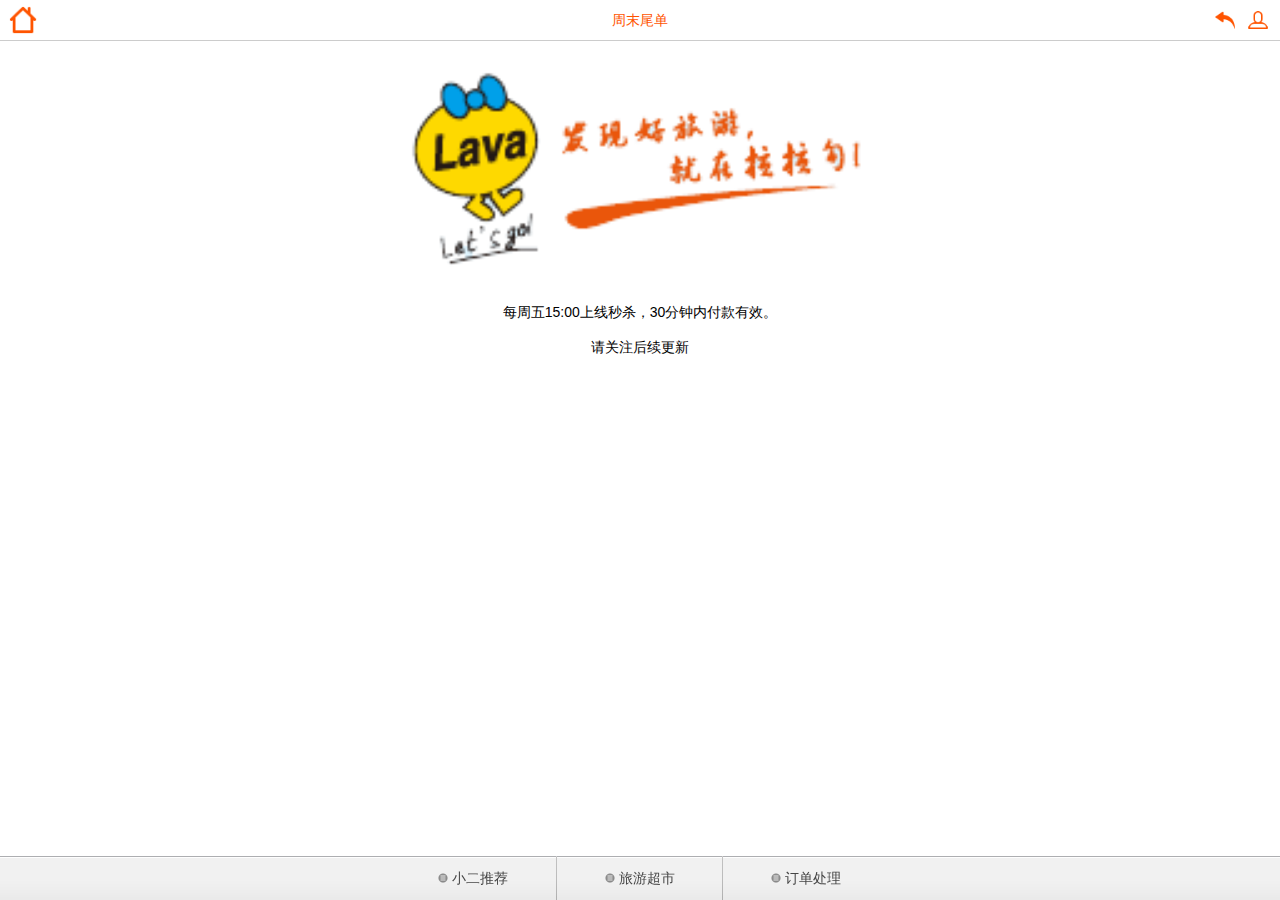
<file: onsale_5.html>
<!DOCTYPE HTML>

<html lang="en-US">

<head>

<meta charset="GB2312">

<meta name="keywords" content="">

<meta name="description" content="">

<meta name='viewport' content='width=device-width, initial-scale=1.0, maximum-scale=1.0, minimum-scale=1.0'/>

<link href="css/m.css" rel="stylesheet" type="text/css" />

<title>������</title>

<script src="js/jquery-1.11.0.min.js" type="text/javascript"></script>

<script src="js/manhuatoTop.1.0.js" type="text/javascript"></script>

<script src="js/common.js" type="text/javascript"></script>

</head>



<body>

<div id="frame">

	<div id="top">

		<a id="logo" href="index.html"><img src="images/home.png" align="top"></a>

		<a id="title">��ĩβ��</a>

		<!--a id="search" href="search.jsp"><img src="images/search.png" align="top"></a-->

		<span id="list"><a href="javascript:window.history.back();"><img src="images/goback.png" align="top"></a>

		

		   <a href="login.html"><img src="images/userlogin.png" align="top"></a>

		

		</span>

	</div>

	<div id="con">

		

		

		<div class="tm_div">

			<img src="images/lava.png" width="100%">

			ÿ����15:00������ɱ��30�����ڸ�����Ч��

		</div>

		

	</div>

	

	<div class="more" id="more">���ע��������</div>

	<input id="nomore" name="nomore" type="hidden" value="1">

	

	






<div id="menu" style="position:fixed;bottom:0px;width:100%;height:44px;line-height:44px;z-index:999;background:url(images/menubg.png) repeat-x;">

	<ul style="margin:0 auto;list-style-type:none;width:100%;max-width:500px;height:100%;">

		

		<li><img class="img_front" src="images/front.png"><div class="menu_li"><img src="images/coin.png" width=10>&nbsp;С���Ƽ�</div><img class="line" src="images/line.png" width=1>

		

		<span style="background-size:100%;">

			<img src="images/navbg4.png" width=100%>

			<div style="position:absolute;top:0px;left:0px;">

		

			<a href="onsale_0.html">ÿ���Ƽ�</a>

		

			<a href="onsale_2.html">�����ɱ</a>

		

			<a href="onsale.html">��ʱ����</a>

		

			<a href="hot.html">�����ȵ�</a>

		

			</div>

		</span>

		

		</li>

		

		<li><img class="img_front" src="images/front.png"><div class="menu_li"><img src="images/coin.png" width=10>&nbsp;���γ���</div><img class="line" src="images/line.png" width=1>

		

		<span style="background-size:100%;">

			<img src="images/navbg4.png" width=100%>

			<div style="position:absolute;top:0px;left:0px;">

		

			<a href="list.html">Ŀ�ĵ�</a>

		

			<a href="rank.html">���а�</a>

		

			<a href="search.html">��������</a>

		

			<a href="javascript:beginTalk()">������ѯ</a>

		

			</div>

		</span>

		

		</li>

		

		<li><img class="img_front" src="images/front.png"><div class="menu_li"><img src="images/coin.png" width=10>&nbsp;��������</div>

		

		<span style="background-size:100%;">

			<img src="images/navbg5.png" width=100%>

			<div style="position:absolute;top:0px;left:0px;">

		

			<a href="#">�ҵĶ���</a>

		

			<a href="#">��Ա����</a>

		

			<a href="#">����΢��</a>

		

			<a href="#">��ϵ����</a>

		

			<a href="#">������վ</a>

		

			</div>

		</span>

		

		</li>

		

	</ul>

</div>

<div class="footer_front" style="position:fixed;width:100%;height:100%;top:0px;left:0px;z-index:888;display:none;"><img src="images/front.png" width="100%" height="100%"></div>

<style>

#menu ul li{float:left;width:33.3%;height:100%;text-align:center;position:relative;font-size:14px;}

#menu ul li .line{position:absolute;top:0px;right:0px;z-index:30;}

#menu ul li .menu_li{position:absolute;top:0px;left:0px;z-index:20;width:100%;height:100%;color:#454545;background:url(images/menubg.png) repeat-x;}

#menu ul li .img_front{position:absolute;top:0px;left:0px;z-index:30;width:100%;height:100%;}

#menu ul li .img_front img{width:100%;height:100%;}

#menu ul li span{position:absolute;bottom:-300px;left:50%;width:104px;margin-left:-52px;height:auto;text-align:center;z-index:10;}

#menu ul li span a{float:left;width:100%;height:43px;line-height:43px;color:#454545;text-decoration:none;}

</style>

<script>

function beginTalk() {

	var t = window.location.toString();

	var newT = t.replace(new RegExp("&", "gm"), "<and>"); 

	window.open("italk/index_m.jsp@fs_AccessAddress=" + newT, "talk");

}

window.onload = function(){

	$('#menu ul li').each(function(j){

		$('#menu ul li').eq(j).removeClass("on");

		$('#menu ul li span').eq(j).animate({bottom:-$('#menu ul li span').eq(j).height()},100);

	});

}

$('#menu ul li').each(function(i){

	$(this).click(function(){

		if($(this).attr("class")!="on"){

			$('#menu ul .on span').animate({bottom:-$('#menu ul .on span').height()},200);

			$('#menu ul .on').removeClass("on");

			$(this).addClass("on");

			$('#menu ul li span').eq(i).animate({bottom:35},200);

			$('.footer_front').show();

		}else{

			$('#menu ul li span').eq(i).animate({bottom:-$('#menu ul li span').eq(i).height()},200);

			$(this).removeClass("on");

			$('.footer_front').hide();

		}

	});

});

$('.footer_front').click(function(){

	$('#menu ul .on span').animate({bottom:-$('#menu ul .on span').height()},200);

	$('#menu ul .on').removeClass("on");

	$(this).hide();

});

</script>

</div>

<script>

$(function () {

	$('#list img').click(function (e) {

		if(parseInt($('#info').css('right'))==0){

			$('#info').animate({right:-200},200).css('display','none');

			$('#frame').animate({left:0},200);

		}else{

			$('#info').animate({right:0},200).css({'display':'block','height':$('#frame').height()});

			$('#frame').animate({left:-200},200);

		}

	});

	$(window).manhuatoTop({

		showHeight : 500,//���ù����߶�ʱ��ʾ

		speed : 500 //���ض������ٶ��Ժ���Ϊ��λ

	});

})

function show(i){

	var now = new Date();

	var utime = $('input').eq(i).attr("value");

	if (utime == "")

		return "��";

	var urodz = new Date(utime);

	var daysRound = Math.floor((urodz - now) / 1000 / 60 / 60 / 24);

	var hoursRound = Math.floor((urodz - now) / 1000 / 60 / 60 - (24 * daysRound));

	var minutesRound = Math.floor((urodz - now) / 1000 / 60 - (24 * 60 * daysRound) - (60 * hoursRound));

	var secondsRound = Math.floor((urodz - now) / 1000 - (24 * 60 * 60 * daysRound) - (60 * 60 * hoursRound) - (60 * minutesRound));

	var time = daysRound + "��" + hoursRound + "ʱ" + minutesRound + "��" + secondsRound + "��";

	if (daysRound < 0 || hoursRound < 0 || minutesRound < 0 || secondsRound < 0)

		time = "�����Ѿ�������";

	if (daysRound >= 3)

		time = "3������";

	$('.servertime').eq(i).html(time);

	setTimeout("show(\"" + i + "\")",1000);

}



$('.servertime').each(function(i){

	show(i);

});



h=1;

$("#more").click(function(){

	var scrolltop=$("#con").height();

	$("#more").html("<img src=\"images/loading.gif\">");

	htmlobj=$.ajax({url:"more.jsp@type=5&page="+h,async:false});

	$("#con").append(htmlobj.responseText);

	h=h+1;

	

	$('.servertime').each(function(i){

		show(i);

	});

	

	$("#more").html("����鿴����");

	$("html,body").animate({scrollTop:scrolltop+60},500);	

	if($("#nomore").attr("value")==1){

		$("#more").html("���ע��������");

	}

});

</script>

</body>

</html>
</file>
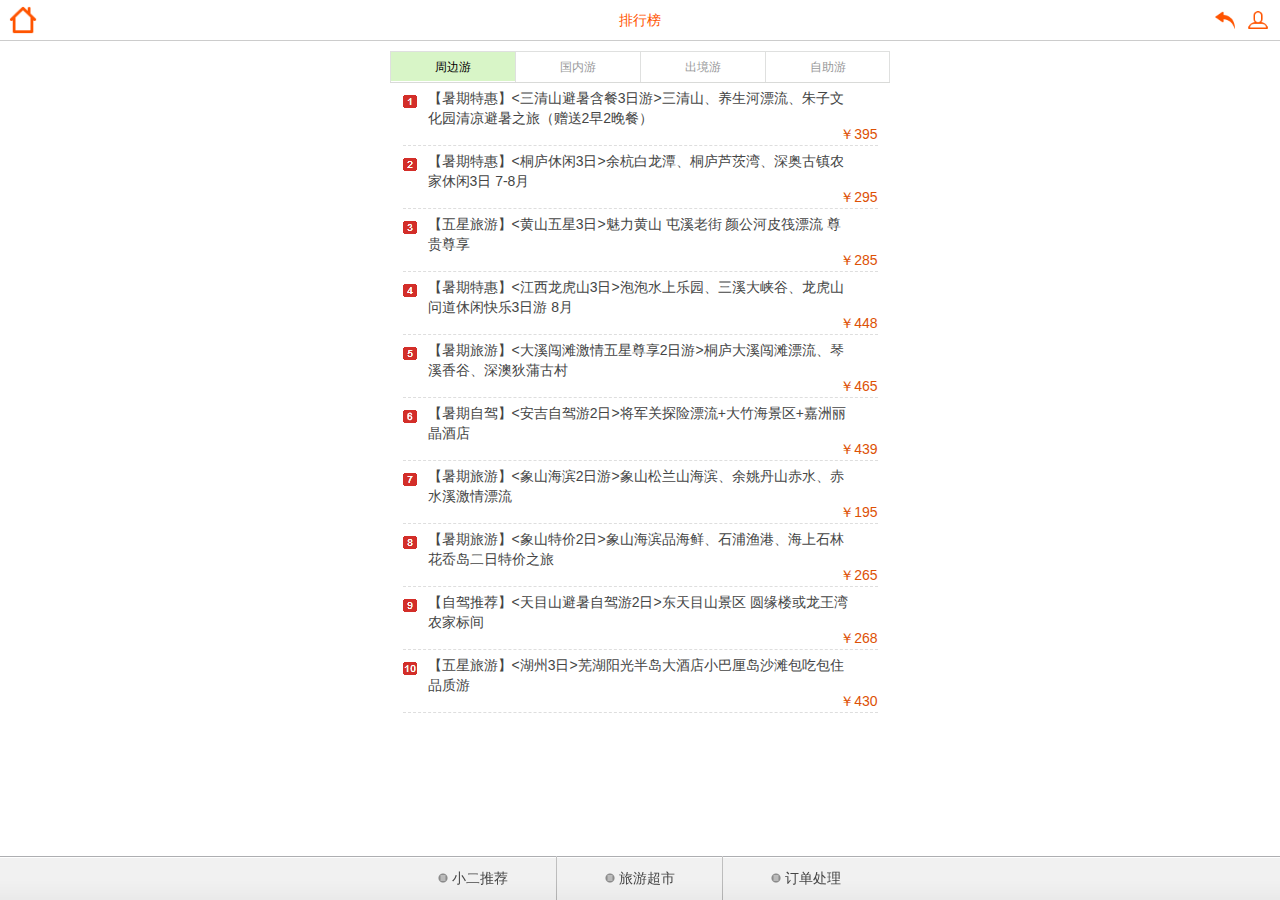
<file: rank.html>
<!DOCTYPE HTML>

<html lang="en-US">

<head>

<meta charset="GB2312">

<meta name="keywords" content="" />

<meta name="description" content="" />

<meta name='viewport' content='width=device-width, initial-scale=1.0, maximum-scale=1.0, minimum-scale=1.0'/>

<link href="css/m.css" rel="stylesheet" type="text/css" />

<title>������</title>

<script src="js/jquery-1.11.0.min.js" type="text/javascript"></script>

<script src="js/manhuatoTop.1.0.js" type="text/javascript"></script>

<script src="js/common.js" type="text/javascript"></script>

<style>

.renqi_1 {

	margin:0 auto;

	width:100%;

	height:31px;

	border-bottom:1px solid #D9DAD8;

	margin-top:5px;

	font-size:12px;

}

.zhoubian {

	margin:0 auto;

	width:95%;

	height:auto;

}

.zhoubian_1 {

	float:left;

	width:100%;

	height:auto;

	margin-top:5px;

	line-height:20px;

	padding-bottom:5px;

	border-bottom:1px dashed #DEDEDE;

}

.zhoubian_1_2 {

	float:left;

	width:80px;

	height:auto;

}

.zhoubian_1_3 {

	float:left;

	width:70%;

	height:auto;

}

.zhoubian_1_4 {

	float:right;

	width:100%;

	height:12px;

	line-height:12px;

	text-align:right;

	color:#dd5105

}

.zhoubian_2 {

	float:left;

	width:100%;

	height:auto;

	margin-top:5px;

	line-height:20px;

	padding-bottom:5px;

	border-bottom:1px dashed #DEDEDE;

}

.zhoubian_2_1 {

	float:left;

	width:25px;

	height:19px;

	text-align:left;

}

.zhoubian_2_2 {

	float:left;

	width:90%;

	height:auto;

}

.zhoubian_2_3 {

	float:right;

	width:100%;

	height:12px;

	line-height:12px;

	text-align:right;

	color:#dd5105;

}

.zhoubian_3 {

	float:left;

	width:100%;

	height:18px;

	margin-top:3px;

	line-height:18px;

	color:#505153;

	text-align:right;

}

#top10 {

	float:left;

	width:100%;

	height:30px;

	margin:0px;

	padding:0px;

}

#top10 li {

	float:left;

	list-style-type:none;

	width:25%;

	height:30px;

	line-height:30px;

	text-align:center;

	cursor:pointer;

}

#top10 li span{

	display:block;

	border-top:1px solid #DFE0DF;

	border-left:1px solid #DFE0DF;

}



.yesselected {

	color:#000000;

	background-color:#D8F5C7;

}

.noselected {

	color:#999A9B;

	background-color:#FFFFFF;

}

</style>

<script>

function showtop10(x){

	var el = document.getElementById("top10").getElementsByTagName("li");

	for(i=0;i<el.length;i++){

		el[i].className = "noselected";

		document.getElementById("topten"+i).style.display="none";

	}

	el[x].className="yesselected";

	document.getElementById("topten"+x).style.display="block";

}

</script>

</head>



<body>

<div id="frame">

	<div id="top">

		<a id="logo" href="index.html"><img src="images/home.png" align="top"></a>

		<a id="title">���а�</a>

		<!--a id="search" href="search.jsp"><img src="images/search.png" align="top"></a-->

		<span id="list"><a href="javascript:window.history.back();"><img src="images/goback.png" align="top"></a>

		

		   <a href="login.html"><img src="images/userlogin.png" align="top"></a>

		

		</span>

	</div>

	<div id="con">

		<div class="search_div">

			<div class="renqi_1">

				<ul id="top10">

					<li class="yesselected" onClick="showtop10('0')"><span>�ܱ���</span></li>

					<li class="noselected" onClick="showtop10('1')"><span>������</span></li>

					<li class="noselected" onClick="showtop10('2')"><span>������</span></li>

					<li class="noselected" onClick="showtop10('3')"><span style="border-right:1px solid #DFE0DF;">������</span></li>

				</ul>

			</div>

			

			<div class="zhoubian">

				<div id="topten0">

				

					<div class="zhoubian_2">

						<div class="zhoubian_2_1" ><img src="images/m1.gif" style="vertical-align:bottom;" alt="������"/></div>

						<div class="zhoubian_2_2" ><a href="lvyoutuan_TR042774.html" style="color:#444545;text-decoration:none;">�������ػݡ�<����ɽ�����3����>����ɽ��������Ư���������Ļ�԰��������֮�ã�����2��2���ͣ�</a></div>

						<div class="zhoubian_2_3">��395</div>

					</div>

				

					<div class="zhoubian_2">

						<div class="zhoubian_2_1" ><img src="images/m2.gif" style="vertical-align:bottom;" alt="������"/></div>

						<div class="zhoubian_2_2" ><a href="lvyoutuan_TR042774.html" style="color:#444545;text-decoration:none;">�������ػݡ�<ͩ®����3��>�ຼ����̶��ͩ®«���塢��¹���ũ������3�� 7-8��</a></div>

						<div class="zhoubian_2_3">��295</div>

					</div>

				

					<div class="zhoubian_2">

						<div class="zhoubian_2_1" ><img src="images/m3.gif" style="vertical-align:bottom;" alt="������"/></div>

						<div class="zhoubian_2_2" ><a href="lvyoutuan_TR042774.html" style="color:#444545;text-decoration:none;">���������Ρ�<��ɽ����3��>������ɽ  ��Ϫ�Ͻ�  �չ���Ƥ��Ư��  �������</a></div>

						<div class="zhoubian_2_3">��285</div>

					</div>

				

					<div class="zhoubian_2">

						<div class="zhoubian_2_1" ><img src="images/m4.gif" style="vertical-align:bottom;" alt="������"/></div>

						<div class="zhoubian_2_2" ><a href="lvyoutuan_TR042774.html" style="color:#444545;text-decoration:none;">�������ػݡ�<��������ɽ3��>����ˮ����԰����Ϫ��Ͽ�ȡ�����ɽ�ʵ����п���3���� 8��</a></div>

						<div class="zhoubian_2_3">��448</div>

					</div>

				

					<div class="zhoubian_2">

						<div class="zhoubian_2_1" ><img src="images/m5.gif" style="vertical-align:bottom;" alt="������"/></div>

						<div class="zhoubian_2_2" ><a href="lvyoutuan_TR042774.html" style="color:#444545;text-decoration:none;">���������Ρ�<��Ϫ��̲������������2����>ͩ®��Ϫ��̲Ư������Ϫ��ȡ���ĵ��ѹŴ�</a></div>

						<div class="zhoubian_2_3">��465</div>

					</div>

				

					<div class="zhoubian_2">

						<div class="zhoubian_2_1" ><img src="images/m6.gif" style="vertical-align:bottom;" alt="������"/></div>

						<div class="zhoubian_2_2" ><a href="lvyoutuan_TR042774.html" style="color:#444545;text-decoration:none;">�������Լݡ�<�����Լ���2��>������̽��Ư��+���񺣾���+���������Ƶ�</a></div>

						<div class="zhoubian_2_3">��439</div>

					</div>

				

					<div class="zhoubian_2">

						<div class="zhoubian_2_1" ><img src="images/m7.gif" style="vertical-align:bottom;" alt="������"/></div>

						<div class="zhoubian_2_2" ><a href="lvyoutuan_TR042774.html" style="color:#444545;text-decoration:none;">���������Ρ�<��ɽ����2����>��ɽ����ɽ��������Ҧ��ɽ��ˮ����ˮϪ����Ư��</a></div>

						<div class="zhoubian_2_3">��195</div>

					</div>

				

					<div class="zhoubian_2">

						<div class="zhoubian_2_1" ><img src="images/m8.gif" style="vertical-align:bottom;" alt="������"/></div>

						<div class="zhoubian_2_2" ><a href="lvyoutuan_TR042774.html" style="color:#444545;text-decoration:none;">���������Ρ�<��ɽ�ؼ�2��>��ɽ����Ʒ���ʡ�ʯ����ۡ�����ʯ�ֻ�᮵������ؼ�֮��</a></div>

						<div class="zhoubian_2_3">��265</div>

					</div>

				

					<div class="zhoubian_2">

						<div class="zhoubian_2_1" ><img src="images/m9.gif" style="vertical-align:bottom;" alt="������"/></div>

						<div class="zhoubian_2_2" ><a href="lvyoutuan_TR042774.html" style="color:#444545;text-decoration:none;">���Լ��Ƽ���<��Ŀɽ�����Լ���2��>����Ŀɽ���� ԲԵ¥��������ũ�ұ��</a></div>

						<div class="zhoubian_2_3">��268</div>

					</div>

				

					<div class="zhoubian_2">

						<div class="zhoubian_2_1" ><img src="images/m10.gif" style="vertical-align:bottom;" alt="������"/></div>

						<div class="zhoubian_2_2" ><a href="lvyoutuan_TR042774.html" style="color:#444545;text-decoration:none;">���������Ρ�<����3��>�ߺ�����뵺��Ƶ�С���嵺ɳ̲���԰�סƷ����</a></div>

						<div class="zhoubian_2_3">��430</div>

					</div>

				

				</div>

				<div id="topten1" style="display:none;">

				

					<div class="zhoubian_2">

						<div class="zhoubian_2_1"><img src="images/m1.gif" style="vertical-align:bottom;"/></div>

						<div class="zhoubian_2_2"><a href="lvyoutuan_TR042774.html" style="color:#444545;text-decoration:none;">��9���ؼۡ�<����˫������> ���������������� ��ɫ�ߵ��Ƶ�  9��</a></div>

						<div class="zhoubian_2_3">��580</div>

					</div>

				

					<div class="zhoubian_2">

						<div class="zhoubian_2_1"><img src="images/m2.gif" style="vertical-align:bottom;"/></div>

						<div class="zhoubian_2_2"><a href="lvyoutuan_TR042774.html" style="color:#444545;text-decoration:none;">���������Ρ�<����˫������>���� ���� ���� ��Ȫ�߼��Ƶ� 8-9��</a></div>

						<div class="zhoubian_2_3">��580</div>

					</div>

				

					<div class="zhoubian_2">

						<div class="zhoubian_2_1"><img src="images/m3.gif" style="vertical-align:bottom;"/></div>

						<div class="zhoubian_2_2"><a href="lvyoutuan_TR042774.html" style="color:#444545;text-decoration:none;">��9���ؼۡ�<�������Ǵ���˫������> ����֮�á����� �콭 ��˷ ���ɽ 9��</a></div>

						<div class="zhoubian_2_3">��1880</div>

					</div>

				

					<div class="zhoubian_2">

						<div class="zhoubian_2_1"><img src="images/m4.gif" style="vertical-align:bottom;"/></div>

						<div class="zhoubian_2_2"><a href="lvyoutuan_TR042774.html" style="color:#444545;text-decoration:none;"><�żҽ�˫�ɴ�������>�żҽ硢����ɽ����ҽ硢Ԭ�ҽ硢���˫���������գ������ؼ�,����Ϫ���֣�</a></div>

						<div class="zhoubian_2_3">��1880</div>

					</div>

				

					<div class="zhoubian_2">

						<div class="zhoubian_2_1"><img src="images/m5.gif" style="vertical-align:bottom;"/></div>

						<div class="zhoubian_2_2"><a href="lvyoutuan_TR042774.html" style="color:#444545;text-decoration:none;"><�������Ǵ���˫������> ���� �콭 ��˷ ���ɽ 9��</a></div>

						<div class="zhoubian_2_3">��2090</div>

					</div>

				

					<div class="zhoubian_2">

						<div class="zhoubian_2_1"><img src="images/m6.gif" style="vertical-align:bottom;"/></div>

						<div class="zhoubian_2_2"><a href="lvyoutuan_TR042774.html" style="color:#444545;text-decoration:none;">���ؼ���·��<�ɶ�˫��6����>�ɶ�����կ����������˫��������</a></div>

						<div class="zhoubian_2_3">��3050</div>

					</div>

				

					<div class="zhoubian_2">

						<div class="zhoubian_2_1"><img src="images/m7.gif" style="vertical-align:bottom;"/></div>

						<div class="zhoubian_2_2"><a href="lvyoutuan_TR042774.html" style="color:#444545;text-decoration:none;"><����ɽ˫��������> ����� �г��߾� ������ס�����ѡ���նȼپƵ� 9��</a></div>

						<div class="zhoubian_2_3">��2875</div>

					</div>

				

					<div class="zhoubian_2">

						<div class="zhoubian_2_1"><img src="images/m8.gif" style="vertical-align:bottom;"/></div>

						<div class="zhoubian_2_2"><a href="lvyoutuan_TR042774.html" style="color:#444545;text-decoration:none;">�������ػݡ�<ɽ��4��> �ൺ����������̨��������������Ȫ�Ƶ�-�ؼۡ�</a></div>

						<div class="zhoubian_2_3">��570</div>

					</div>

				

					<div class="zhoubian_2">

						<div class="zhoubian_2_1"><img src="images/m9.gif" style="vertical-align:bottom;"/></div>

						<div class="zhoubian_2_2"><a href="lvyoutuan_TR042774.html" style="color:#444545;text-decoration:none;">���������Ρ� <�żҽ�˫��5��>  �żҽ�.����ɽ.��ҽ�.�������Ϫ����˫��5��</a></div>

						<div class="zhoubian_2_3">��1528</div>

					</div>

				

					<div class="zhoubian_2">

						<div class="zhoubian_2_1"><img src="images/m10.gif" style="vertical-align:bottom;"/></div>

						<div class="zhoubian_2_2"><a href="lvyoutuan_TR042774.html" style="color:#444545;text-decoration:none;">���������Ρ�<����5����>��������-�������� 8��</a></div>

						<div class="zhoubian_2_3">��1890</div>

					</div>

				

			  </div>

				<div id="topten2" style="display:none;">

				

					<div class="zhoubian_2">

						<div class="zhoubian_2_1"><img src="images/m1.gif" align="absbottom" alt="������"/></div>

						<div class="zhoubian_2_2"><a href="lvyoutuan_TR042774.html" style="color:#444545;text-decoration:none;">�������ػݡ��������ػݡ�<̩��6��>ֱ�� ���Ȱ����� �����侰�� ��̩6��5�� ����˰��9��</a></div>

						<div class="zhoubian_2_3">��2430</div>

					</div>

				

					<div class="zhoubian_2">

						<div class="zhoubian_2_1"><img src="images/m2.gif" align="absbottom" alt="������"/></div>

						<div class="zhoubian_2_2"><a href="lvyoutuan_TR042774.html" style="color:#444545;text-decoration:none;">��9���ؼۡ�<�������11��> ������+�¹�+˹����˹��+ The Mall��Ʒ�����11�� 9��1�� 9��3��</a></div>

						<div class="zhoubian_2_3">��12400</div>

					</div>

				

					<div class="zhoubian_2">

						<div class="zhoubian_2_1"><img src="images/m3.gif" align="absbottom" alt="������"/></div>

						<div class="zhoubian_2_2"><a href="lvyoutuan_TR042774.html" style="color:#444545;text-decoration:none;"><�׶����ճ�ֵ��> ��ԭ�� ѩ��ɽ ��12�¼����� 9��</a></div>

						<div class="zhoubian_2_3">��2099</div>

					</div>

				

					<div class="zhoubian_2">

						<div class="zhoubian_2_1"><img src="images/m4.gif" align="absbottom" alt="������"/></div>

						<div class="zhoubian_2_2"><a href="lvyoutuan_TR042774.html" style="color:#444545;text-decoration:none;">�������ػݡ�<��̲˫��5����>��̲������5��4�������� 9��</a></div>

						<div class="zhoubian_2_3">��2660</div>

					</div>

				

					<div class="zhoubian_2">

						<div class="zhoubian_2_1"><img src="images/m5.gif" align="absbottom" alt="������"/></div>

						<div class="zhoubian_2_2"><a href="lvyoutuan_TR042774.html" style="color:#444545;text-decoration:none;">�������ػݡ�<�׶�-����5��>�׶����� �׶�����PANG�� �����δ� �������� ��Ȫ��ֵ������*�Ļ�7-8��</a></div>

						<div class="zhoubian_2_3">��2099</div>

					</div>

				

					<div class="zhoubian_2">

						<div class="zhoubian_2_1"><img src="images/m6.gif" align="absbottom" alt="������"/></div>

						<div class="zhoubian_2_2"><a href="lvyoutuan_TR042774.html" style="color:#444545;text-decoration:none;"><�׶����ճ�ֵ��> ��ԭ�� ѩ��ɽ ��12�¼����� 9��</a></div>

						<div class="zhoubian_2_3">��1999</div>

					</div>

				

					<div class="zhoubian_2">

						<div class="zhoubian_2_1"><img src="images/m7.gif" align="absbottom" alt="������"/></div>

						<div class="zhoubian_2_2"><a href="lvyoutuan_TR042774.html" style="color:#444545;text-decoration:none;">��9���ؼۡ�<̨��6����>��3�꣩���������1���廨�Ƶ�  9��</a></div>

						<div class="zhoubian_2_3">��3830</div>

					</div>

				

					<div class="zhoubian_2">

						<div class="zhoubian_2_1"><img src="images/m8.gif" align="absbottom" alt="������"/></div>

						<div class="zhoubian_2_2"><a href="lvyoutuan_TR043003.html" style="color:#444545;text-decoration:none;">��9���ؼۡ�<���嵺4��6��>ȫ�����ǾƵ� 9��</a></div>

						<div class="zhoubian_2_3">��4999</div>

					</div>

				

					<div class="zhoubian_2">

						<div class="zhoubian_2_1"><img src="images/m9.gif" align="absbottom" alt="������"/></div>

						<div class="zhoubian_2_2"><a href="lvyoutuan_TR042777.html" style="color:#444545;text-decoration:none;">���������Ρ�<�ռ�5����> �ռ�4��5��</a></div>

						<div class="zhoubian_2_3">��4850</div>

					</div>

				

					<div class="zhoubian_2">

						<div class="zhoubian_2_1"><img src="images/m10.gif" align="absbottom" alt="������"/></div>

						<div class="zhoubian_2_2"><a href="lvyoutuan_TR042774.html" style="color:#444545;text-decoration:none;">��9���ؼۡ�<̨��˫��8����>̨�廷��8��ȫ���Ļ��� �Ѷ���ס1��ȫ�̺��� ����˰��9��</a></div>

						<div class="zhoubian_2_3">��4099</div>

					</div>

				

				</div>

				<div id="topten3" style="display:none;">

				

					<div class="zhoubian_2">

						<div class="zhoubian_2_1"><img src="images/m1.gif" align="absbottom" alt="������"/></div>

						<div class="zhoubian_2_2"><a href="lvyoutuan_TR041983.html" style="color:#444545;text-decoration:none;">�������Լݡ�<�����Լ���2��>������̽��Ư��+���񺣾���+���������Ƶ�</a></div>

						<div class="zhoubian_2_3">��439</div>

					</div>

				

					<div class="zhoubian_2">

						<div class="zhoubian_2_1"><img src="images/m2.gif" align="absbottom" alt="������"/></div>

						<div class="zhoubian_2_2"><a href="lvyoutuan_TR042577.html" style="color:#444545;text-decoration:none;">���Լ��Ƽ���<��Ŀɽ�����Լ���2��>����Ŀɽ���� ԲԵ¥��������ũ�ұ��</a></div>

						<div class="zhoubian_2_3">��268</div>

					</div>

				

					<div class="zhoubian_2">

						<div class="zhoubian_2_1"><img src="images/m3.gif" align="absbottom" alt="������"/></div>

						<div class="zhoubian_2_2"><a href="lvyoutuan_TR042937.html" style="color:#444545;text-decoration:none;">���������Ρ�<�����Լ�2����>  ��������+������������</a></div>

						<div class="zhoubian_2_3">��359</div>

					</div>

				

					<div class="zhoubian_2">

						<div class="zhoubian_2_1"><img src="images/m4.gif" align="absbottom" alt="������"/></div>

						<div class="zhoubian_2_2"><a href="lvyoutuan_TR042033.html" style="color:#444545;text-decoration:none;">�������Լݡ�<�����Լ�2��>  ���ݸ���ϲ����+������԰ˮ������+˫�� 7-8��</a></div>

						<div class="zhoubian_2_3">��899</div>

					</div>

				

					<div class="zhoubian_2">

						<div class="zhoubian_2_1"><img src="images/m5.gif" align="absbottom" alt="������"/></div>

						<div class="zhoubian_2_2"><a href="lvyoutuan_TR042608.html" style="color:#444545;text-decoration:none;">���Լ��Ƽ���<�����Լ���2��>ӣ����Ȫ+������㳡�Ƶ�</a></div>

						<div class="zhoubian_2_3">��608</div>

					</div>

				

					<div class="zhoubian_2">

						<div class="zhoubian_2_1"><img src="images/m6.gif" align="absbottom" alt="������"/></div>

						<div class="zhoubian_2_2"><a href="lvyoutuan_TR042517.html" style="color:#444545;text-decoration:none;">���Լ��Ƽ���<�Ͼ�����> �Ͼ�ˮħ��+����ԣ����Ԫ7-8��</a></div>

						<div class="zhoubian_2_3">��769</div>

					</div>

				

					<div class="zhoubian_2">

						<div class="zhoubian_2_1"><img src="images/m7.gif" align="absbottom" alt="������"/></div>

						<div class="zhoubian_2_2"><a href="lvyoutuan_TR042058.html" style="color:#444545;text-decoration:none;">�������Լݡ�<��ɽ�Լ�2��>����ɽ����+����Ƶ� 7-8��</a></div>

						<div class="zhoubian_2_3">��399</div>

					</div>

				

					<div class="zhoubian_2">

						<div class="zhoubian_2_1"><img src="images/m8.gif" align="absbottom" alt="������"/></div>

						<div class="zhoubian_2_2"><a href="lvyoutuan_TR041980.html" style="color:#444545;text-decoration:none;">�������Լݡ�<ǧ�����Լ���2��>���ӹ�Ư��+����.����ȼپƵ� 7-8��</a></div>

						<div class="zhoubian_2_3">��599</div>

					</div>

				

					<div class="zhoubian_2">

						<div class="zhoubian_2_1"><img src="images/m9.gif" align="absbottom" alt="������"/></div>

						<div class="zhoubian_2_2"><a href="lvyoutuan_TR042059.html" style="color:#444545;text-decoration:none;">�������Լݡ�<��ɽ�Լ�2��>����ɽ����+����ɽ���� 7-8��</a></div>

						<div class="zhoubian_2_3">��399</div>

					</div>

				

					<div class="zhoubian_2">

						<div class="zhoubian_2_1"><img src="images/m10.gif" align="absbottom" alt="������"/></div>

						<div class="zhoubian_2_2"><a href="lvyoutuan_TR042586.html" style="color:#444545;text-decoration:none;">���Լ��Ƽ���<����Լ���2��>����԰ˮ����+������԰��Ȫ+����԰��Ȫ�Ƶ�</a></div>

						<div class="zhoubian_2_3">��508</div>

					</div>

				

				</div>

			</div>

		</div>

	</div>

	






<div id="menu" style="position:fixed;bottom:0px;width:100%;height:44px;line-height:44px;z-index:999;background:url(images/menubg.png) repeat-x;">

	<ul style="margin:0 auto;list-style-type:none;width:100%;max-width:500px;height:100%;">

		

		<li><img class="img_front" src="images/front.png"><div class="menu_li"><img src="images/coin.png" width=10>&nbsp;С���Ƽ�</div><img class="line" src="images/line.png" width=1>

		

		<span style="background-size:100%;">

			<img src="images/navbg4.png" width=100%>

			<div style="position:absolute;top:0px;left:0px;">

		

			<a href="onsale_0.html">ÿ���Ƽ�</a>

		

			<a href="onsale_2.html">�����ɱ</a>

		

			<a href="onsale.html">��ʱ����</a>

		

			<a href="hot.html">�����ȵ�</a>

		

			</div>

		</span>

		

		</li>

		

		<li><img class="img_front" src="images/front.png"><div class="menu_li"><img src="images/coin.png" width=10>&nbsp;���γ���</div><img class="line" src="images/line.png" width=1>

		

		<span style="background-size:100%;">

			<img src="images/navbg4.png" width=100%>

			<div style="position:absolute;top:0px;left:0px;">

		

			<a href="list.html">Ŀ�ĵ�</a>

		

			<a href="rank.html">���а�</a>

		

			<a href="search.html">��������</a>

		

			<a href="javascript:beginTalk()">������ѯ</a>

		

			</div>

		</span>

		

		</li>

		

		<li><img class="img_front" src="images/front.png"><div class="menu_li"><img src="images/coin.png" width=10>&nbsp;��������</div>

		

		<span style="background-size:100%;">

			<img src="images/navbg5.png" width=100%>

			<div style="position:absolute;top:0px;left:0px;">

		

			<a href="#">�ҵĶ���</a>

		

			<a href="#">��Ա����</a>

		

			<a href="#">����΢��</a>

		

			<a href="#">��ϵ����</a>

		

			<a href="#">������վ</a>

		

			</div>

		</span>

		

		</li>

		

	</ul>

</div>

<div class="footer_front" style="position:fixed;width:100%;height:100%;top:0px;left:0px;z-index:888;display:none;"><img src="images/front.png" width="100%" height="100%"></div>

<style>

#menu ul li{float:left;width:33.3%;height:100%;text-align:center;position:relative;font-size:14px;}

#menu ul li .line{position:absolute;top:0px;right:0px;z-index:30;}

#menu ul li .menu_li{position:absolute;top:0px;left:0px;z-index:20;width:100%;height:100%;color:#454545;background:url(images/menubg.png) repeat-x;}

#menu ul li .img_front{position:absolute;top:0px;left:0px;z-index:30;width:100%;height:100%;}

#menu ul li .img_front img{width:100%;height:100%;}

#menu ul li span{position:absolute;bottom:-300px;left:50%;width:104px;margin-left:-52px;height:auto;text-align:center;z-index:10;}

#menu ul li span a{float:left;width:100%;height:43px;line-height:43px;color:#454545;text-decoration:none;}

</style>

<script>

function beginTalk() {

	var t = window.location.toString();

	var newT = t.replace(new RegExp("&", "gm"), "<and>"); 

	window.open("italk/index_m.jsp@fs_AccessAddress=" + newT, "talk");

}

window.onload = function(){

	$('#menu ul li').each(function(j){

		$('#menu ul li').eq(j).removeClass("on");

		$('#menu ul li span').eq(j).animate({bottom:-$('#menu ul li span').eq(j).height()},100);

	});

}

$('#menu ul li').each(function(i){

	$(this).click(function(){

		if($(this).attr("class")!="on"){

			$('#menu ul .on span').animate({bottom:-$('#menu ul .on span').height()},200);

			$('#menu ul .on').removeClass("on");

			$(this).addClass("on");

			$('#menu ul li span').eq(i).animate({bottom:35},200);

			$('.footer_front').show();

		}else{

			$('#menu ul li span').eq(i).animate({bottom:-$('#menu ul li span').eq(i).height()},200);

			$(this).removeClass("on");

			$('.footer_front').hide();

		}

	});

});

$('.footer_front').click(function(){

	$('#menu ul .on span').animate({bottom:-$('#menu ul .on span').height()},200);

	$('#menu ul .on').removeClass("on");

	$(this).hide();

});

</script>

</div>

</body>

</html>
</file>
<file: css/m.css>
@charset "GB2312";/* CSS Document */body {    -webkit-text-size-adjust: none;    margin: 0px;    padding: 0px;    font-size: 14px;    font-family: 'microsoft yahei', Verdana, Arial, Helvetica, sans-serif;    background:white;    display: block;;}input {    outline: 0;    margin: 0px;    padding: 0px;}img {    border: none;}#frame {    width: 100%;    height: auto;    position: relative;    min-height: 100%;    top: 0px;    left: 0px;}#info {    width: 200px;    height: auto;    min-height: 100%;    position: absolute;    top: 0px;    right: -200px;    background-color: #dff5ff;    display: none;    z-index: 999;}#info_1 {    width: 100%;    height: 40px;    position: relative;    margin: 0 auto;    border-bottom: 1px solid #ffffff;}#info_1 a {    float: left;    height: 24px;    line-height: 24px;    margin-top: 8px;    color: #3598db;    font-size: 16px;    text-decoration: none;    display: block;}#info_1 a img {    width: 24px;    height: 24px;    vertical-align: top;}#info_1 .login {    width: 40%;    text-align: left;    margin-left: 10%;}#info_1 .reg {    width: 40%;    text-align: right;}#info_1 .user {    width: 60%;    text-align: left;    margin-left: 10%;    border: 1px solid #ffffff;    overflow: hidden;}#info_1 .loginout {    width: 20%;    text-align: right;}#info_2 {    float: left;    width: 50%;    text-align: left;    margin-left: 0;}#info_3 {    float: left;    width: 50%;    text-align: left;    margin-left: 0;}.info_ul {    float: left;    width: 100%;    list-style-type: none;    margin: 0;    padding: 0;}.info_ul li {    float: left;    width: 100%;    height: 40px;    line-height: 40px;    border: 1px solid #ffffff;    text-align: center;    border-top: 0px;    border-left: 0px;}.info_ul li a {    color: #3598db;    text-decoration: none;    display: block;    width: 100%;    height: 100%;}.info_ul .selected {    background-color: #ffffff;    opacity: 0.8;    height: auto;    overflow: hidden;}.info_ul .selected a {    color: #FF5400;    font-weight: bold;}.info_ul1 {    float: left;    width: 100%;    list-style-type: none;    margin: 0;    padding: 0;}.info_ul1 li {    float: left;    width: 100%;    height: 30px;    line-height: 30px;    border: 1px solid #ffffff;    text-align: center;    border-top: 0px;    border-left: 0px;}.info_ul1 li a {    color: #3598db;    text-decoration: none;}.info_ul1 .selected {    background-color: #ffffff;    opacity: 0.8;    height: 30px;}.info_ul1 .selected a {    color: #FF5400;}.info_ul1 .noselected a {    color: #3598db;    font-weight: normal;}#info_3 li {    border-right: 0px;}#info_4 {    float: left;    width: 100%;    height: 100px;    padding-top: 10px;    margin-top: 10px;    border-top: 1px solid #ffffff;}#top {    width: 100%;    height: 40px;    position: relative;    left: 0px;    top: 0px;    background-color: #ffffff;    text-align: center;    line-height: 40px;    color: #FF5400;    font-size: 14px;    font-family: 'microsoft yahei', Verdana, Arial, Helvetica, sans-serif;    z-index: 4;    border-bottom: 1px solid #cccccc;}#logo {    position: absolute;    height: 30px;    top: 5px;    left: 8px;    z-index: 3;    text-decoration: none;    color: #ffffff;}#logo img {    height: 30px;    margin: 0px;    padding: 0px;    cursor: pointer;}#title {    position: absolute;    width: 100%;    height: 30px;    line-height: 30px;    top: 5px;    left: 0px;    text-align: center;    z-index: 2;}#search {    position: absolute;    height: 24px;    top: 8px;    right: 35px;    z-index: 3;}#search img {    height: 24px;    margin: 0px;    padding: 0px;    cursor: pointer;}#list {    position: absolute;    height: 24px;    top: 8px;    right: 10px;    z-index: 3;    color: #FF5400;    text-decoration: none;    line-height: 24px;}#list img {    height: 24px;    margin: 0px;    padding: 0px;    cursor: pointer;}#list a {    text-decoration: none;    color: #FF5400;}#list a:first-child {    margin-right: 5px;}#con {    width: 100%;    height: auto;    position: relative;    left: 0px;    top: -10px;    background-color: none;    z-index: 4}.tm_div {    margin: 0 auto;    width: 93%;    max-width: 500px;    height: auto;    margin-top: 20px;    overflow: hidden;    position: relative;    cursor: pointer;    text-align: center;}.tm_ul {    float: left;    width: 100%;    background-color: #ffffff;    height: 30px;    line-height: 30px;    text-align: center;}.tm_ul a {    text-decoration: none;    color: #666666;    display: block;    float: left;    height: auto;    width: 100%;}.tm_pro {    float: left;    width: 100%;    max-width: 500px;    max-height: 270px;    background-color: #000000;    position: relative;    overflow: hidden;    text-align: left;}.tm_type {    float: left;    height: 25px;    line-height: 25px;    opacity: 0.5;    filter: alpha(opacity=50);    background-color: #000000;    position: absolute;    top: 5px;    left: 0px;    z-index: 1;    color: #ffffff;}.tm_type a {    color: #ffffff;    text-decoration: none;}.tm_title {    float: left;    width: 100%;    height: auto;    position: absolute;    padding-bottom: 5px;    bottom: 3px;    left: 0px;    color: #ffffff;}.tm_title_bg {    float: left;    width: 100%;    height: 100%;    opacity: 0.5;    filter: alpha(opacity=50);    background-color: #000000;    position: absolute;    bottom: 0px;    left: 0px;    z-index: 1;}.tm_title_con {    float: left;    width: 100%;    height: 100%;    position: relative;    bottom: 0px;    left: 0px;    z-index: 2;}.tm_title_con_1 {    float: left;    width: 96%;    height: 20px;    text-align: left;    margin-left: 2%;    line-height: 20px;}.tm_title_con_1 a {    color: #FF5400;    text-decoration: none;}.tm_title_con_2 {    float: left;    width: 96%;    height: auto;    text-align: left;    overflow: hidden;    margin-left: 2%;    line-height: 16px;    font-size: 12px;}.tm_title_con_2 a {    color: #ffffff;    text-decoration: none;}.tm_price {    float: left;    width: 100%;    height: 40px;    line-height: 40px;    background-color: #D76B56;    position: relative;    top: -3px;    color: #ffffff;    text-align: left;}.tm_price_1 {    float: left;    width: 32%;}.tm_price_2 {    float: left;    width: 67%;    text-align: right;}.more {    margin: 0 auto;    width: 93%;    max-width: 500px;    height: 30px;    line-height: 30px;    margin-top: 0px;    margin-bottom: 20px;    overflow: hidden;    position: relative;    cursor: pointer;    text-align: center;}#footer {    float: left;    width: 100%;    height: 40px;    position: relative;    left: 0px;    top: 0px;    background-color: #ffffff;    text-align: center;    line-height: 40px;    color: #FF5400;    font-size: 14px;    font-family: 'microsoft yahei', Verdana, Arial, Helvetica, sans-serif;    margin-bottom: 44px;}#footer a {    color: #FF5400;    text-decoration: none;}#login_div {    margin: 0 auto;    width: 93%;    max-width: 500px;    height: auto;    margin-top: 20px;    overflow: hidden;    position: relative;    cursor: pointer;}.userline {    float: left;    width: 100%;    height: 30px;    background-color: #ffffff;    line-height: 30px;}.userline_1 {    float: left;    width: 30%;    height: 30px;    background-color: #5CB4E2;    color: #ffffff;    text-align: right;}.userline_2 {    float: left;    width: 60%;    height: 30px;    text-align: center;}.userline_2 input {    border: none;    background-color: #ffffff;    width: 90%;    font-size: 14px;}.userline_3 {    float: left;    width: 8%;    height: 20px;    text-align: center;    margin-top: 5px;}.userline_3 img {    float: right;    height: 20px;    vertical-align: middle;}.userline_2_1 {    float: left;    width: 50%;    height: 30px;    text-align: center;}.userline_2_1 input {    border: none;    background-color: #ffffff;    width: 90%;    font-size: 14px;}.userline_3_1 {    float: left;    width: 20%;    height: 20px;    margin-top: 5px;}.userline_3_1 img {    height: 20px;    vertical-align: middle;    float: right;}.userline_info {    float: left;    width: 100%;    height: 25px;    line-height: 20px;    text-align: center;    color: red;}.c1 {    background-color: #EBD03B;}.c2 {    background-color: #8966FD;}.c3 {    background-color: #B4ABFC;}.c4 {    background-color: #F18075;}.asterisk {    color: red;}.login_button {    float: left;    width: 100%;    height: 30px;    margin-top: 10px;    background-color: #FF5400;    line-height: 30px;    color: #ffffff;    font-size: 16px;    text-align: center;    cursor: pointer;}.reg_div {    float: left;    width: 100%;    height: 30px;    line-height: 30px;    margin-top: 10px;}.reg_div_1 {    float: left;    width: 50%;    height: 100%;}.reg_div_2 {    float: left;    width: 50%;    height: 100%;    text-align: right;}#user_div {    margin: 0 auto;    width: 100%;    max-width: 500px;    height: 100px;    margin-top: 10px;    overflow: hidden;    position: relative;}.user_line {    float: left;    width: 100%;    height: 100px;    background: url(../images/userbg4.png) center;    background-size: 100%;    color: #ffffff;}.user_line img {    width: 80px;}.user_line .user_img {    float: left;    width: 80px;    height: 80px;    margin-left: 10%;    margin-top: 10px;}.user_line .user_id {    float: left;    width: auto;    height: auto;    margin-left: 20px;    margin-top: 20px;}.user_line .user_id_1 {    font-size: 26px;    font-weight: bold;}.user_line .user_id_2 {    font-size: 14px;    font-weight: bold;}.user_line_1 {    margin: 0 auto;    width: 100%;    max-width: 500px;    position: relative;    height: 40px;    background-color: #ffffff;    color: #3598db;    border: 1px solid #D8D8D6;    border-left: 0px;    border-right: 0px;}.user_line_1 a {    display: block;    cursor: pointer;    float: left;    width: 49%;    height: 40px;    line-height: 40px;    color: #3598db;    text-decoration: none;    text-align: center;    font-size: 16px;}.user_line_1 a img {    vertical-align: center;    border: none;}.user_line_1 span {    display: block;    float: left;    width: 2%;    height: 30px;    line-height: 30px;    margin-top: 5px;    color: #3598db;    text-align: center;}.user_line_2 {    margin: 0 auto;    width: 100%;    height: 210px;    max-width: 500px;    position: relative;    color: #3598db;}.user_part {    float: left;    width: 90px;    height: 90px;    border: 1px solid #D8D8D6;    background-color: #ffffff;    margin-top: 10px;    margin-left: 10px;    text-align: center;}.user_part a {    display: block;    width: 100%;    height: 80px;    color: #3598db;    text-decoration: none;    padding-top: 10px;    cursor: pointer;}.user_part a img {    vertical-align: center;    border: none;}#user_div .on {    background-color: #ebebeb;}.user_more {    display: none;    margin: 0 auto;    width: 100%;    max-width: 500px;    height: auto;    line-height: 30px;    margin-top: 40px;    margin-bottom: 20px;    overflow: hidden;    position: relative;}.user_title {    display: none;    margin: 0 auto;    width: 100%;    position: fixed;    height: 30px;    line-height: 30px;    font-size: 16px;    background-color: #ffffff;    color: #3598db;    border: 1px solid #D8D8D6;    border-left: 0px;    border-right: 0px;    text-align: center;    z-index: 2;}.user_title img {    width: 24px;    vertical-align: middle;}.user_more .order_div {    margin: 0 auto;    width: 100%;    height: auto;    border-bottom: 3px solid #cccccc;    padding-bottom: 10px;    padding-top: 10px;}.user_more .order_line {    margin: 0 auto;    width: 93%;    height: auto;    border-left: 1px dashed #3598db;    border-right: 1px dashed #3598db;}.order_number {    width: 30px;    height: 30px;    display: block;    background: url(../images/pbg.png);    background-size: 30px 30px;    float: left;    color: #ffffff;    font-size: 14px;    line-height: 30px;    text-align: center;}.liquan_number {    width: 30px;    height: 30px;    display: block;    background: url(../images/ticket.png);    background-size: 32px 32px;    float: left;    color: #ffffff;    font-size: 14px;    line-height: 30px;    text-align: center;}.tour_div {    margin: 0 auto;    width: 93%;    max-width: 500px;    height: auto;    margin-top: 20px;    position: relative;    cursor: pointer;}.tour_title {    margin: 0 auto;    width: 100% -10px;    height: auto;    margin-top: 0px;    overflow: hidden;    position: relative;    cursor: pointer;    padding: 5px 5px 8px 5px;    color: #ffffff;}.tc0 {    background: url(../images/tour_bg.png) repeat-x;    background-size: contain;}.tc1 {    background: url(../images/tour_bg1.png) repeat-x;    background-size: contain;}.tc2 {    background: url(../images/tour_bg2.png) repeat-x;    background-size: contain;}.tour_img {    margin: 0 auto;    width: 100%;    max-width: 500px;    max-height: 270px;    margin-top: 10px;    background-color: #ffffff;    position: relative;    overflow: hidden;    text-align: left;}.tour_img img {    float: left;}.tour_type {    float: left;    height: 50px;;    position: absolute;    top: 0px;    right: 0px;    z-index: 2;}.tour_type img {    height: 50px;}.tour_price {    float: left;    width: 100%;    height: auto;    position: absolute;    bottom: 0px;    left: 0px;    color: #ffffff;}.tour_price_bg {    float: left;    width: 100%;    height: 100%;    opacity: 0.4;    filter: alpha(opacity=40);    background-color: #000000;    position: absolute;    bottom: 0px;    left: 0px;    z-index: 1;}.tour_price_con {    float: left;    width: 100%;    height: 100%;    line-height: 30px;    font-size: 12px;    position: relative;    bottom: 0px;    left: 0px;    z-index: 2;}.tour_price_con a {    height: 30px;    line-height: 30px;}.tour_price_con2 {    float: left;    width: 100%;    height: 100%;    line-height: 16px;    font-size: 12px;    position: relative;    bottom: 2px;    left: 0px;    z-index: 2;}.tour_price1 {    float: left;    width: auto;    height: auto;    position: absolute;    top: 0px;    left: 0px;    color: #ffffff;}.tour_price_bg1 {    float: left;    width: 100%;    height: 100%;    opacity: 0.4;    filter: alpha(opacity=40);    background-color: #000000;    position: absolute;    bottom: 0px;    left: 0px;    z-index: 1;}.tour_price_con1 {    float: left;    width: 100%;    height: 100%;    line-height: 16px;    position: relative;    bottom: 0px;    left: 0px;    z-index: 2;    font-size: 12px;}.tour_info {    margin: 0 auto;    width: 100%;    margin-top: 10px;    position: relative;    overflow: hidden;    text-align: left;}.tour_sp {    margin: 0 auto;    width: 100%;    margin-top: 10px;    position: relative;    overflow: hidden;    text-align: left;}.opendate {    margin: 0 auto;    width: 100%;    margin-top: 10px;    position: relative;    overflow: hidden;    text-align: left;}.proinfo {    margin: 0 auto;    width: 100%;    margin-top: 10px;    position: relative;    overflow: hidden;    text-align: left;}.pro_info img {    width: 100%;}.priceinfo {    margin: 0 auto;    width: 100%;    margin-top: 10px;    position: relative;    overflow: hidden;    text-align: left;}.notice {    margin: 0 auto;    width: 100%;    margin-top: 10px;    position: relative;    overflow: hidden;    text-align: left;}.dianping {    margin: 0 auto;    width: 100%;    margin-top: 10px;    position: relative;    overflow: hidden;    text-align: left;}.messageOnline {    margin: 0 auto;    width: 100%;    margin-top: 10px;    position: relative;    overflow: hidden;    text-align: left;}.table_title .tc0 {    background: none;    color: #4fc4f6}.table_title .tc1 {    background: none;    color: #fcb150}.table_title .tc2 {    background: none;    color: #e74c65}#con table {    width: 100%;    height: auto;    margin-top: 0px;    background-color: #ffffff;}#con table td {    padding: 2px;}.table_title img {    float: left;    height: 20px;    vertical-align: middle;}#con .table_title span {    font-size: 16px;    line-height: 20px;}#open_div table td span {    font-size: 8px;}.order_div {    margin: 0 auto;    width: 93%;    max-width: 500px;    height: auto;    margin-top: 20px;    position: relative;    cursor: pointer;}.order_div input {    border: none;    background-color: #ffffff;    width: 95%;    font-size: 14px;}ul {    margin: 0px;    padding: 0px;}.process {    width: 70px;    height: 30px;    text-align: center;    border: 0px;    float: left;    color: #6A6A6A;}.process2 {    width: 17px;    height: 30px;    text-align: center;    border: 0px;    float: left;}.contract_div {    margin: 0 auto;    width: 93%;    max-width: 500px;    height: auto;    margin-top: 20px;    position: relative;    cursor: pointer;}.contract_div input {    border: 0px;    border-bottom: 1px solid #000000;    border-radius: 0px;    background: none;    width: auto;}.contract_div textarea {    border-radius: 0px;}.pay_div {    margin: 0 auto;    width: 93%;    max-width: 500px;    height: auto;    margin-top: 20px;    position: relative;    cursor: pointer;}.pay_div table img {    width: 100%;}.search_div {    margin: 0 auto;    width: 93%;    max-width: 500px;    height: auto;    margin-top: 20px;    position: relative;    cursor: pointer;}.search_div input {    border: none;    background-color: #ffffff;    width: 98%;    font-size: 18px;    height: 30px;    line-height: 30px;}#totop {    position: fixed;    bottom: 75px;    right: 0px;    z-index: 999;    width: 37px;    cursor: pointer;    display: none;}* html #totop {    position: absolute;    cursor: pointer;    right: 10px;    display: none;    top: expression(eval(document.documentElement.scrollTop+document.documentElement.clientHeight)-112+"px")}#totop a {    display: block;    width: 37px;    height: 37px;    padding-top: 0px;    background: url(../images/toTop.png) no-repeat;    text-align: center;    color: #888}.c_organ {    color: #FF6600;}
</file>
<file: css/hot.css>
#menu ul li {
    float: left;
    width: 33.3%;
    height: 100%;
    text-align: center;
    position: relative;
    font-size: 14px;
}

#menu ul li .line {
    position: absolute;
    top: 0px;
    right: 0px;
    z-index: 30;
}

#menu ul li .menu_li {
    position: absolute;
    top: 0px;
    left: 0px;
    z-index: 20;
    width: 100%;
    height: 100%;
    color: #454545;
    background: url(../images/menubg.png) repeat-x;
}

#menu ul li .img_front {
    position: absolute;
    top: 0px;
    left: 0px;
    z-index: 30;
    width: 100%;
    height: 100%;
}

#menu ul li .img_front img {
    width: 100%;
    height: 100%;
}

#menu ul li span {
    position: absolute;
    bottom: -300px;
    left: 50%;
    width: 104px;
    margin-left: -52px;
    height: auto;
    text-align: center;
    z-index: 10;
}

#menu ul li span a {
    float: left;
    width: 100%;
    height: 43px;
    line-height: 43px;
    color: #454545;
    text-decoration: none;
}
</file>
